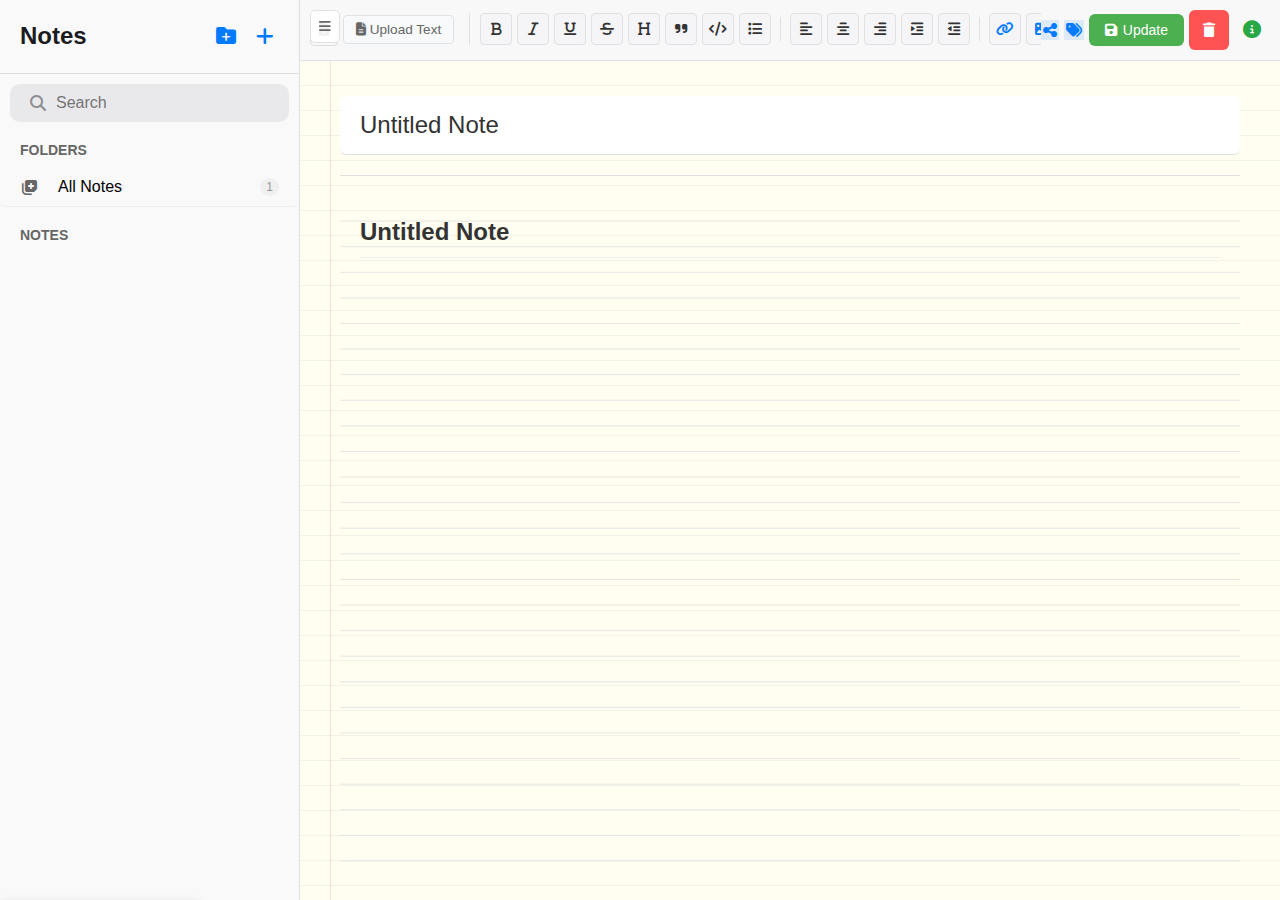
<file: index.html>
<!DOCTYPE html>
<html lang="en">
<head>
    <meta charset="UTF-8">
    <meta name="viewport" content="width=device-width, initial-scale=1.0, maximum-scale=1.0, user-scalable=no">
    <meta name="apple-mobile-web-app-capable" content="yes">
    <meta name="apple-mobile-web-app-status-bar-style" content="default">
    <meta name="theme-color" content="#f9f9f9">
    <meta name="mobile-web-app-capable" content="yes">
    <meta name="format-detection" content="telephone=no">
    
    <!-- Favicon and App Icons -->
    <link rel="icon" type="image/png" sizes="32x32" href="images/icon-192x192.png">
    <link rel="icon" type="image/png" sizes="16x16" href="images/icon-192x192.png">
    <link rel="apple-touch-icon" href="images/icon-192x192.png">
    <link rel="mask-icon" href="images/icon-192x192.png" color="#007AFF">
    <meta name="msapplication-TileImage" content="images/icon-192x192.png">
    <meta name="msapplication-TileColor" content="#007AFF">
    
    <!-- PWA Manifest -->
    <link rel="manifest" href="manifest.json">
    
    <!-- Stylesheets -->
    <link rel="stylesheet" href="css/style.css">
    <link rel="stylesheet" href="css/fileOperations.css">
    <link rel="stylesheet" href="css/mobile.css">
    <link rel="stylesheet" href="styles.css?v=1.1" id="main-stylesheet">
    <link rel="stylesheet" href="https://cdnjs.cloudflare.com/ajax/libs/font-awesome/6.5.2/css/all.min.css">
    <title>NotePad - Modern Note Taking App</title>
    <style>
        /* Critical mobile fixes that need to be inline to take precedence */
        @media (max-width: 768px) {
            .sidebar-header {
                display: flex !important;
                visibility: visible !important;
                position: sticky !important;
                top: 0 !important;
                z-index: 11 !important;
                background-color: #f9f9f9 !important;
                box-shadow: 0 2px 5px rgba(0, 0, 0, 0.05) !important;
            }
            
            .sidebar:not(.collapsed) {
                transform: translateX(0) !important;
                z-index: 10 !important;
            }
            
            .sidebar.collapsed {
                transform: translateX(-100%) !important;
            }
            
            /* Explicitly hide PC formatting toolbar on mobile */
            .format-toolbar.pc-only {
                display: none !important;
            }
            
            /* Explicitly show mobile formatting options on mobile */
            .mobile-only {
                display: block !important;
            }
        }
        
        /* Explicitly hide mobile-only elements on desktop */
        @media (min-width: 769px) {
            .mobile-only {
                display: none !important;
            }
            
            /* Explicitly show PC formatting toolbar on desktop */
            .format-toolbar.pc-only {
                display: flex !important;
            }
        }
    </style>
</head>
<body>
    <div class="container">
        <div class="sidebar" id="sidebar">
            <div class="sidebar-header">
                <h2 id="sidebarTitle">Notes</h2>
                <div class="header-buttons">
                    <button id="newFolderBtn" class="icon-btn" title="New Folder">
                        <i class="fas fa-folder-plus"></i>
                    </button>
                    <button id="newNoteBtn" class="icon-btn hide-on-mobile" title="New Note">
                        <i class="fas fa-plus"></i>
                    </button>
                    <button id="aboutBtnMobile" class="icon-btn mobile-only-flex" title="About Notepadsly">
                        <i class="fas fa-info-circle"></i>
                    </button>
                </div>
            </div>
            <div class="search-bar">
                <i class="fas fa-search"></i>
                <input type="text" id="searchInput" placeholder="Search">
            </div>
            <div class="folders-section">
                <div class="section-header">
                    <h3>Folders</h3>
                </div>
                <div id="foldersList" class="folders-list">
                    <!-- Folders will be dynamically added here -->
                </div>
            </div>
            <div class="notes-section">
                <div class="section-header">
                    <h3>Notes</h3>
                </div>
                <div id="notesList" class="notes-list" onclick="if (window.noteOperations && event.target.classList.contains('delete-note')) { window.noteOperations.deleteNote(event.target.dataset.noteId); }">
                    <!-- Notes will be dynamically added here -->
                </div>
            </div>
        </div>
        <div class="main-content">
            <div class="toolbar">
                <div class="toolbar-left">
                    <button id="sidebarToggle" class="toolbar-btn">
                        <i class="fas fa-bars"></i>
                    </button>
                    <button id="uploadBtn" class="toolbar-btn" title="Upload Text">
                        <i class="fas fa-file-upload"></i>
                    </button>
                    <button id="uploadTextBtn" class="toolbar-btn" title="Upload Text File">
                        <i class="fas fa-file-alt"></i>
                        <span class="btn-text">Upload Text</span>
                    </button>
                    <input type="file" id="uploadInput" accept=".txt,.md,.markdown,.doc,.docx" style="display: none">
                    
                    <!-- PC-only formatting toolbar -->
                    <div class="format-toolbar pc-only">
                        <button id="toolbar-boldBtn" title="Bold"><i class="fas fa-bold"></i></button>
                        <button id="toolbar-italicBtn" title="Italic"><i class="fas fa-italic"></i></button>
                        <button id="toolbar-underlineBtn" title="Underline"><i class="fas fa-underline"></i></button>
                        <button id="toolbar-strikeBtn" title="Strike"><i class="fas fa-strikethrough"></i></button>
                        <button id="toolbar-headingBtn" title="Heading"><i class="fas fa-heading"></i></button>
                        <button id="toolbar-quoteBtn" title="Quote"><i class="fas fa-quote-right"></i></button>
                        <button id="toolbar-codeBtn" title="Code"><i class="fas fa-code"></i></button>
                        <button id="toolbar-listBtn" title="List"><i class="fas fa-list"></i></button>
                        <span class="format-divider"></span>
                        <button id="toolbar-alignLeftBtn" title="Align Left"><i class="fas fa-align-left"></i></button>
                        <button id="toolbar-alignCenterBtn" title="Align Center"><i class="fas fa-align-center"></i></button>
                        <button id="toolbar-alignRightBtn" title="Align Right"><i class="fas fa-align-right"></i></button>
                        <button id="toolbar-indentBtn" title="Indent"><i class="fas fa-indent"></i></button>
                        <button id="toolbar-outdentBtn" title="Outdent"><i class="fas fa-outdent"></i></button>
                        <span class="format-divider"></span>
                        <button id="toolbar-linkBtn" title="Insert Link"><i class="fas fa-link"></i></button>
                        <button id="toolbar-imageBtn" title="Insert Image"><i class="fas fa-image"></i></button>
                        <button id="toolbar-hrBtn" title="Horizontal Rule"><i class="fas fa-minus"></i></button>
                    </div>
                </div>
                <div class="toolbar-right">
                    <button id="shareNoteBtn" title="Share Note">
                        <i class="fas fa-share-alt"></i>
                    </button>
                    <button id="tagNoteBtn" title="Add Tags">
                        <i class="fas fa-tags"></i>
                    </button>
                    <button id="saveNoteBtn" title="Save Note">
                        <i class="fas fa-save"></i>
                        <span class="btn-text">Save</span>
                    </button>
                    <button id="deleteNoteBtn" title="Delete Note">
                        <i class="fas fa-trash"></i>
                    </button>
                    <button id="aboutBtn" class="desktop-only" title="About Notepadsly">
                        <i class="fas fa-info-circle"></i>
                    </button>
                </div>
            </div>
            <div class="note-editor">
                <div class="editor-toolbar">
                    <input type="text" id="noteTitleInput" placeholder="Note Title">
                    <details class="mobile-only">
                        <summary>Formatting Options</summary>
                        <div class="format-buttons">
                            <button id="boldBtn" title="Bold"><i class="fas fa-bold"></i></button>
                            <button id="italicBtn" title="Italic"><i class="fas fa-italic"></i></button>
                            <button id="underlineBtn" title="Underline"><i class="fas fa-underline"></i></button>
                            <button id="strikeBtn" title="Strike"><i class="fas fa-strikethrough"></i></button>
                            <button id="headingBtn" title="Heading"><i class="fas fa-heading"></i></button>
                            <button id="quoteBtn" title="Quote"><i class="fas fa-quote-right"></i></button>
                            <button id="codeBtn" title="Code"><i class="fas fa-code"></i></button>
                            <button id="listBtn" title="List"><i class="fas fa-list"></i></button>
                        </div>
                    </details>
                </div>
                <div class="note-content" contenteditable="true"></div>
            </div>
        </div>
    </div>
    <div id="folderContextMenu" class="context-menu"></div>
    
    <!-- Delete Confirmation Modal -->
    <div id="deleteConfirmModal" class="modal">
        <div class="modal-content">
            <div class="modal-header">
                <i class="fas fa-exclamation-triangle warning-icon"></i>
                <h2>Delete Note</h2>
            </div>
            <div class="modal-body">
                <p>Are you sure you want to delete this note?</p>
                <p class="note-title"></p>
            </div>
            <div class="modal-footer">
                <button id="cancelDelete" class="btn btn-secondary">Cancel</button>
                <button id="confirmDelete" class="btn btn-danger">Delete</button>
            </div>
        </div>
    </div>
    
    <!-- Folder Creation Modal -->
    <div id="folderModal" class="modal">
        <div class="modal-content">
            <div class="modal-header">
                <h3>Create New Folder</h3>
                <button class="close-btn">&times;</button>
            </div>
            <div class="modal-body">
                <div class="input-group">
                    <label for="folderName">Folder Name</label>
                    <input type="text" id="folderName" placeholder="Enter folder name">
                </div>
                <div class="modal-footer">
                    <button id="createFolderBtn" class="primary-btn">Create</button>
                    <button id="cancelFolderBtn" class="secondary-btn">Cancel</button>
                </div>
            </div>
        </div>
    </div>

    <!-- Share Note Modal -->
    <div id="shareModal" class="modal">
        <div class="modal-content">
            <div class="modal-header">
                <h3>Share Note</h3>
                <button class="close-btn">&times;</button>
            </div>
            <div class="modal-body">
                <div class="share-modal-preview">
                    <div class="preview-title" id="sharePreviewTitle">Note Title</div>
                    <div class="preview-content" id="sharePreviewContent">Note content will appear here...</div>
                </div>
                
                <div class="share-link-container">
                    <div class="share-link-header">
                        <i class="fas fa-link"></i>
                        <span>Share this note with others</span>
                    </div>
                    <div class="share-link-content">
                        <div class="share-link-url">
                            <input type="text" id="shareLink" readonly>
                            <button id="copyShareLinkBtn" class="copy-btn">
                                <i class="fas fa-copy"></i> Copy
                            </button>
                            <div class="copy-status" id="copyStatus">Copied!</div>
                        </div>
                        
                        <div class="share-options-grid">
                            <div id="emailShareBtn" class="share-option-btn email">
                                <i class="fas fa-envelope"></i>
                                <span>Email</span>
                            </div>
                            <div id="whatsappShareBtn" class="share-option-btn whatsapp">
                                <i class="fab fa-whatsapp"></i>
                                <span>WhatsApp</span>
                            </div>
                            <div id="twitterShareBtn" class="share-option-btn twitter">
                                <i class="fab fa-twitter"></i>
                                <span>Twitter</span>
                            </div>
                        </div>
                    </div>
                </div>
            </div>
            <div class="modal-footer">
                <button id="closeShareBtn" class="secondary-btn">Close</button>
            </div>
        </div>
    </div>
    
    <!-- Tag Note Modal -->
    <div id="tagModal" class="modal">
        <div class="modal-content">
            <div class="modal-header">
                <h3>Manage Tags</h3>
                <button class="close-btn">&times;</button>
            </div>
            <div class="modal-body">
                <div class="input-group">
                    <label for="newTag">Add Tag</label>
                    <div class="tag-input-container">
                        <input type="text" id="newTag" placeholder="Enter tag name">
                        <button id="addTagBtn" class="primary-btn">Add</button>
                    </div>
                </div>
                <div class="current-tags">
                    <h4>Current Tags</h4>
                    <div id="tagsContainer" class="tags-container">
                        <!-- Tags will be added here dynamically -->
                    </div>
                </div>
                <div class="popular-tags">
                    <h4>Popular Tags</h4>
                    <div id="popularTagsContainer" class="tags-container">
                        <!-- Popular tags will be added here dynamically -->
                    </div>
                </div>
            </div>
            <div class="modal-footer">
                <button id="saveTagsBtn" class="primary-btn">Save</button>
                <button id="cancelTagsBtn" class="secondary-btn">Cancel</button>
            </div>
        </div>
    </div>

    <!-- Mobile Tab Bar -->
    <div class="mobile-tab-bar">
        <button class="tab-btn" id="allNotesTab">
            <i class="fas fa-sticky-note"></i>
            <span>All Notes</span>
        </button>
        <button class="tab-btn" id="foldersTab">
            <i class="fas fa-folder"></i>
            <span>Folders</span>
        </button>
        <button class="tab-btn" id="newNoteTab">
            <i class="fas fa-plus-circle"></i>
            <span>New</span>
        </button>
        <button class="tab-btn" id="searchTab">
            <i class="fas fa-search"></i>
            <span>Search</span>
        </button>
    </div>

    <!-- About Modal -->
    <div id="aboutModal" class="modal about-modal">
        <div class="about-modal-content">
            <button id="closeAboutBtn" class="close-btn">&times;</button>
            <div class="logo">
                <img src="images/icon-192x192.png" alt="Notepadsly Logo">
            </div>
            <h1>Notepadsly</h1>
            <span class="version">v1.0</span>
            <h2>Your idea, Anywhere.</h2>
            <div class="social-links">
                <a href="https://github.com/naijagamerx/notepad-app" target="_blank" title="GitHub">
                    <i class="fab fa-github"></i>
                </a>
                <a href="https://instagram.com/genuishimself" target="_blank" title="Instagram">
                    <i class="fab fa-instagram"></i>
                </a>
                <a href="https://www.threads.net/@thegeniushimself" target="_blank" title="Threads">
                    <i class="fab fa-threads"></i> <!-- Use the correct Threads icon -->
                </a>
            </div>
        </div>
    </div>

    <script src="js/noteOperations.js"></script>
    <script src="js/fileOperations.js"></script>
    <script src="js/mobileApp.js"></script>
    <script src="script.js"></script>
    <script src="folders.js"></script>
    <script>
        // Register service worker for PWA functionality
        if ('serviceWorker' in navigator) {
            window.addEventListener('load', () => {
                navigator.serviceWorker.register('./service-worker.js')
                    .then(registration => {
                        console.log('Service Worker registered with scope:', registration.scope);
                    })
                    .catch(error => {
                        console.error('Service Worker registration failed:', error);
                    });
            });
        }
        
        // Fix for title header on mobile
        document.addEventListener('DOMContentLoaded', function() {
            const sidebarTitle = document.getElementById('sidebarTitle');
            if (sidebarTitle) {
                // Ensure title fits and is not cut off
                sidebarTitle.style.whiteSpace = 'nowrap';
                sidebarTitle.style.overflow = 'hidden';
                sidebarTitle.style.textOverflow = 'ellipsis';
                sidebarTitle.style.maxWidth = '70%';
            }
        });

        // About Modal Logic
        const aboutBtn = document.getElementById('aboutBtn');
        const aboutBtnMobile = document.getElementById('aboutBtnMobile'); // Get the mobile button
        const aboutModal = document.getElementById('aboutModal');
        const closeAboutBtn = document.getElementById('closeAboutBtn');

        // Function to open the modal
        const openAboutModal = () => {
            // Ensure modal exists before adding class
            if (aboutModal) {
                aboutModal.classList.add('show');
            }
        };

        // Function to close the modal
        const closeAboutModal = () => {
            // Ensure modal exists before removing class
            if (aboutModal) {
                aboutModal.classList.remove('show');
            }
        };

        // Add listeners if elements exist
        if (aboutBtn) {
            aboutBtn.addEventListener('click', openAboutModal);
        }
        if (aboutBtnMobile) {
            aboutBtnMobile.addEventListener('click', openAboutModal);
        }
        if (closeAboutBtn) {
            closeAboutBtn.addEventListener('click', closeAboutModal);
        }

        // Close when clicking the background overlay
        if (aboutModal) {
            aboutModal.addEventListener('click', (event) => {
                if (event.target === aboutModal) {
                    closeAboutModal();
                }
            });
        }
    </script>
    
    <!-- Script Initialization Guard to Prevent Duplicate Handlers -->
    <script>
        // Global namespace to track initialization status
        window.notepadsly = window.notepadsly || {};
        
        // Check if formatting handlers are already initialized
        window.notepadsly.isFormatHandlersInitialized = false;
        
        // Prevent duplicate event listeners for formatting buttons
        function initFormatHandlers() {
            if (window.notepadsly.isFormatHandlersInitialized) {
                console.log('Format handlers already initialized. Skipping...');
                return;
            }
            
            console.log('Initializing format handlers...');
            window.notepadsly.isFormatHandlersInitialized = true;
        }
        
        // Call this function before attaching event listeners in any JS file
        document.addEventListener('DOMContentLoaded', initFormatHandlers);
    </script>
    
    <script>
        // Code for mobile tab bar
        // ... existing code ...
    </script>
</body>
</html>
</file>
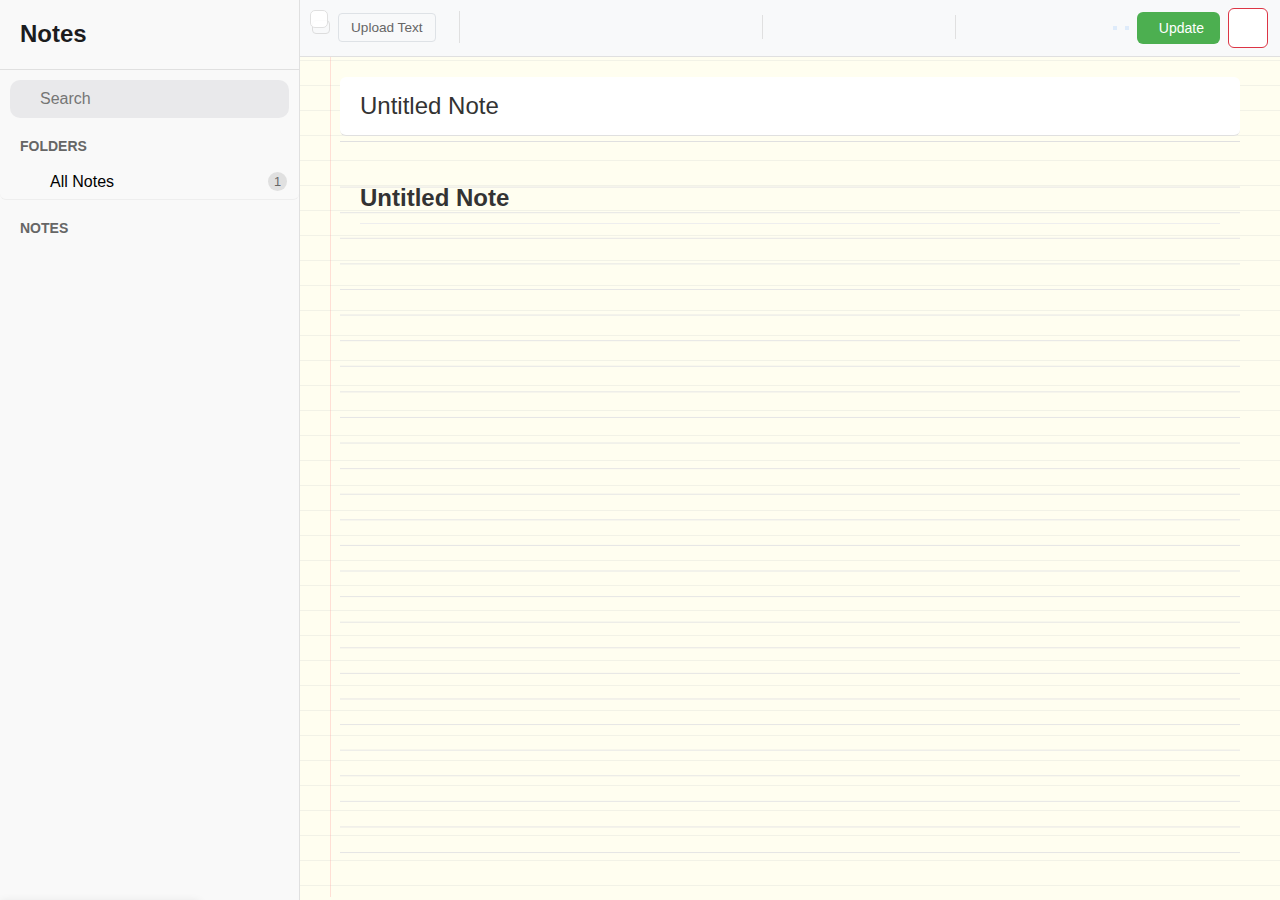
<file: NotePad_backup/index.html>
<!DOCTYPE html>
<html lang="en">
<head>
    <meta charset="UTF-8">
    <meta name="viewport" content="width=device-width, initial-scale=1.0, maximum-scale=1.0, user-scalable=no">
    <meta name="apple-mobile-web-app-capable" content="yes">
    <meta name="apple-mobile-web-app-status-bar-style" content="default">
    <meta name="theme-color" content="#f9f9f9">
    <meta name="mobile-web-app-capable" content="yes">
    <meta name="format-detection" content="telephone=no">
    
    <!-- Favicon and App Icons -->
    <link rel="icon" type="image/png" sizes="32x32" href="images/icon-192x192.png">
    <link rel="icon" type="image/png" sizes="16x16" href="images/icon-192x192.png">
    <link rel="apple-touch-icon" href="images/icon-192x192.png">
    <link rel="mask-icon" href="images/icon-192x192.png" color="#007AFF">
    <meta name="msapplication-TileImage" content="images/icon-192x192.png">
    <meta name="msapplication-TileColor" content="#007AFF">
    
    <!-- PWA Manifest -->
    <link rel="manifest" href="manifest.json">
    
    <!-- Stylesheets -->
    <link rel="stylesheet" href="styles.css">
    <link rel="stylesheet" href="css/style.css">
    <link rel="stylesheet" href="css/fileOperations.css">
    <link rel="stylesheet" href="css/mobile.css">
    <link rel="stylesheet" href="https://cdnjs.cloudflare.com/ajax/libs/font-awesome/6.4.0/css/all.min.css">
    <title>NotePad - Modern Note Taking App</title>
    <style>
        /* Critical mobile fixes that need to be inline to take precedence */
        @media (max-width: 768px) {
            .sidebar-header {
                display: flex !important;
                visibility: visible !important;
                position: sticky !important;
                top: 0 !important;
                z-index: 11 !important;
                background-color: #f9f9f9 !important;
                box-shadow: 0 2px 5px rgba(0, 0, 0, 0.05) !important;
            }
            
            .sidebar:not(.collapsed) {
                transform: translateX(0) !important;
                z-index: 10 !important;
            }
            
            .sidebar.collapsed {
                transform: translateX(-100%) !important;
            }
        }
    </style>
</head>
<body>
    <div class="container">
        <div class="sidebar" id="sidebar">
            <div class="sidebar-header">
                <h2 id="sidebarTitle">Notes</h2>
                <div class="header-buttons">
                    <button id="newFolderBtn" class="icon-btn" title="New Folder">
                        <i class="fas fa-folder-plus"></i>
                    </button>
                    <button id="newNoteBtn" class="icon-btn" title="New Note">
                        <i class="fas fa-plus"></i>
                    </button>
                </div>
            </div>
            <div class="search-bar">
                <i class="fas fa-search"></i>
                <input type="text" id="searchInput" placeholder="Search">
            </div>
            <div class="folders-section">
                <div class="section-header">
                    <h3>Folders</h3>
                </div>
                <div id="foldersList" class="folders-list">
                    <!-- Folders will be dynamically added here -->
                </div>
            </div>
            <div class="notes-section">
                <div class="section-header">
                    <h3>Notes</h3>
                </div>
                <div id="notesList" class="notes-list" onclick="if (window.noteOperations && event.target.classList.contains('delete-note')) { window.noteOperations.deleteNote(event.target.dataset.noteId); }">
                    <!-- Notes will be dynamically added here -->
                </div>
            </div>
        </div>
        <div class="main-content">
            <div class="toolbar">
                <div class="toolbar-left">
                    <button id="sidebarToggle" class="toolbar-btn">
                        <i class="fas fa-bars"></i>
                    </button>
                    <button id="uploadBtn" class="toolbar-btn" title="Upload Text">
                        <i class="fas fa-file-upload"></i>
                    </button>
                    <button id="uploadTextBtn" class="toolbar-btn" title="Upload Text File">
                        <i class="fas fa-file-alt"></i>
                        <span class="btn-text">Upload Text</span>
                    </button>
                    <input type="file" id="uploadInput" accept=".txt,.md,.markdown,.doc,.docx" style="display: none">
                    
                    <!-- PC-only formatting toolbar -->
                    <div class="format-toolbar pc-only">
                        <button id="toolbar-boldBtn" title="Bold"><i class="fas fa-bold"></i></button>
                        <button id="toolbar-italicBtn" title="Italic"><i class="fas fa-italic"></i></button>
                        <button id="toolbar-underlineBtn" title="Underline"><i class="fas fa-underline"></i></button>
                        <button id="toolbar-strikeBtn" title="Strike"><i class="fas fa-strikethrough"></i></button>
                        <button id="toolbar-headingBtn" title="Heading"><i class="fas fa-heading"></i></button>
                        <button id="toolbar-quoteBtn" title="Quote"><i class="fas fa-quote-right"></i></button>
                        <button id="toolbar-codeBtn" title="Code"><i class="fas fa-code"></i></button>
                        <button id="toolbar-listBtn" title="List"><i class="fas fa-list"></i></button>
                        <span class="format-divider"></span>
                        <button id="toolbar-alignLeftBtn" title="Align Left"><i class="fas fa-align-left"></i></button>
                        <button id="toolbar-alignCenterBtn" title="Align Center"><i class="fas fa-align-center"></i></button>
                        <button id="toolbar-alignRightBtn" title="Align Right"><i class="fas fa-align-right"></i></button>
                        <button id="toolbar-indentBtn" title="Indent"><i class="fas fa-indent"></i></button>
                        <button id="toolbar-outdentBtn" title="Outdent"><i class="fas fa-outdent"></i></button>
                        <span class="format-divider"></span>
                        <button id="toolbar-linkBtn" title="Insert Link"><i class="fas fa-link"></i></button>
                        <button id="toolbar-imageBtn" title="Insert Image"><i class="fas fa-image"></i></button>
                        <button id="toolbar-hrBtn" title="Horizontal Rule"><i class="fas fa-minus"></i></button>
                    </div>
                </div>
                <div class="toolbar-right">
                    <button id="shareNoteBtn" title="Share Note">
                        <i class="fas fa-share-alt"></i>
                    </button>
                    <button id="tagNoteBtn" title="Add Tags">
                        <i class="fas fa-tags"></i>
                    </button>
                    <button id="saveNoteBtn" title="Save Note">
                        <i class="fas fa-save"></i>
                        <span class="btn-text">Save</span>
                    </button>
                    <button id="deleteNoteBtn" title="Delete Note">
                        <i class="fas fa-trash"></i>
                    </button>
                </div>
            </div>
            <div class="note-editor">
                <div class="editor-toolbar">
                    <input type="text" id="noteTitleInput" placeholder="Note Title">
                    <details class="mobile-only">
                        <summary>Formatting Options</summary>
                        <div class="format-buttons">
                            <button id="boldBtn" title="Bold"><i class="fas fa-bold"></i></button>
                            <button id="italicBtn" title="Italic"><i class="fas fa-italic"></i></button>
                            <button id="underlineBtn" title="Underline"><i class="fas fa-underline"></i></button>
                            <button id="strikeBtn" title="Strike"><i class="fas fa-strikethrough"></i></button>
                            <button id="headingBtn" title="Heading"><i class="fas fa-heading"></i></button>
                            <button id="quoteBtn" title="Quote"><i class="fas fa-quote-right"></i></button>
                            <button id="codeBtn" title="Code"><i class="fas fa-code"></i></button>
                            <button id="listBtn" title="List"><i class="fas fa-list"></i></button>
                        </div>
                    </details>
                </div>
                <div class="note-content" contenteditable="true"></div>
            </div>
        </div>
    </div>
    <div id="folderContextMenu" class="context-menu"></div>
    
    <!-- Delete Confirmation Modal -->
    <div id="deleteConfirmModal" class="modal">
        <div class="modal-content">
            <div class="modal-header">
                <i class="fas fa-exclamation-triangle warning-icon"></i>
                <h2>Delete Note</h2>
            </div>
            <div class="modal-body">
                <p>Are you sure you want to delete this note?</p>
                <p class="note-title"></p>
            </div>
            <div class="modal-footer">
                <button id="cancelDelete" class="btn btn-secondary">Cancel</button>
                <button id="confirmDelete" class="btn btn-danger">Delete</button>
            </div>
        </div>
    </div>
    
    <!-- Folder Creation Modal -->
    <div id="folderModal" class="modal">
        <div class="modal-content">
            <div class="modal-header">
                <h3>Create New Folder</h3>
                <button class="close-btn">&times;</button>
            </div>
            <div class="modal-body">
                <div class="input-group">
                    <label for="folderName">Folder Name</label>
                    <input type="text" id="folderName" placeholder="Enter folder name">
                </div>
                <div class="modal-footer">
                    <button id="createFolderBtn" class="primary-btn">Create</button>
                    <button id="cancelFolderBtn" class="secondary-btn">Cancel</button>
                </div>
            </div>
        </div>
    </div>

    <!-- Share Note Modal -->
    <div id="shareModal" class="modal">
        <div class="modal-content">
            <div class="modal-header">
                <h3>Share Note</h3>
                <button class="close-btn">&times;</button>
            </div>
            <div class="modal-body">
                <div class="share-modal-preview">
                    <div class="preview-title" id="sharePreviewTitle">Note Title</div>
                    <div class="preview-content" id="sharePreviewContent">Note content will appear here...</div>
                </div>
                
                <div class="share-link-container">
                    <div class="share-link-header">
                        <i class="fas fa-link"></i>
                        <span>Share this note with others</span>
                    </div>
                    <div class="share-link-content">
                        <div class="share-link-url">
                            <input type="text" id="shareLink" readonly>
                            <button id="copyShareLinkBtn" class="copy-btn">
                                <i class="fas fa-copy"></i> Copy
                            </button>
                            <div class="copy-status" id="copyStatus">Copied!</div>
                        </div>
                        
                        <div class="share-options-grid">
                            <div id="emailShareBtn" class="share-option-btn email">
                                <i class="fas fa-envelope"></i>
                                <span>Email</span>
                            </div>
                            <div id="whatsappShareBtn" class="share-option-btn whatsapp">
                                <i class="fab fa-whatsapp"></i>
                                <span>WhatsApp</span>
                            </div>
                            <div id="twitterShareBtn" class="share-option-btn twitter">
                                <i class="fab fa-twitter"></i>
                                <span>Twitter</span>
                            </div>
                        </div>
                    </div>
                </div>
            </div>
            <div class="modal-footer">
                <button id="closeShareBtn" class="secondary-btn">Close</button>
            </div>
        </div>
    </div>
    
    <!-- Tag Note Modal -->
    <div id="tagModal" class="modal">
        <div class="modal-content">
            <div class="modal-header">
                <h3>Manage Tags</h3>
                <button class="close-btn">&times;</button>
            </div>
            <div class="modal-body">
                <div class="input-group">
                    <label for="newTag">Add Tag</label>
                    <div class="tag-input-container">
                        <input type="text" id="newTag" placeholder="Enter tag name">
                        <button id="addTagBtn" class="primary-btn">Add</button>
                    </div>
                </div>
                <div class="current-tags">
                    <h4>Current Tags</h4>
                    <div id="tagsContainer" class="tags-container">
                        <!-- Tags will be added here dynamically -->
                    </div>
                </div>
                <div class="popular-tags">
                    <h4>Popular Tags</h4>
                    <div id="popularTagsContainer" class="tags-container">
                        <!-- Popular tags will be added here dynamically -->
                    </div>
                </div>
            </div>
            <div class="modal-footer">
                <button id="saveTagsBtn" class="primary-btn">Save</button>
                <button id="cancelTagsBtn" class="secondary-btn">Cancel</button>
            </div>
        </div>
    </div>

    <!-- Mobile Tab Bar -->
    <div class="mobile-tab-bar">
        <button class="tab-btn" id="allNotesTab">
            <i class="fas fa-sticky-note"></i>
            <span>All Notes</span>
        </button>
        <button class="tab-btn" id="foldersTab">
            <i class="fas fa-folder"></i>
            <span>Folders</span>
        </button>
        <button class="tab-btn" id="newNoteTab">
            <i class="fas fa-plus-circle"></i>
            <span>New</span>
        </button>
        <button class="tab-btn" id="searchTab">
            <i class="fas fa-search"></i>
            <span>Search</span>
        </button>
    </div>

    <script src="js/noteOperations.js"></script>
    <script src="js/fileOperations.js"></script>
    <script src="js/mobileApp.js"></script>
    <script src="script.js"></script>
    <script src="folders.js"></script>
    <script>
        // Register service worker for PWA functionality
        if ('serviceWorker' in navigator) {
            window.addEventListener('load', () => {
                navigator.serviceWorker.register('./service-worker.js')
                    .then(registration => {
                        console.log('Service Worker registered with scope:', registration.scope);
                    })
                    .catch(error => {
                        console.error('Service Worker registration failed:', error);
                    });
            });
        }
        
        // Fix for title header on mobile
        document.addEventListener('DOMContentLoaded', function() {
            const sidebarTitle = document.getElementById('sidebarTitle');
            if (sidebarTitle) {
                // Ensure title fits and is not cut off
                sidebarTitle.style.whiteSpace = 'nowrap';
                sidebarTitle.style.overflow = 'hidden';
                sidebarTitle.style.textOverflow = 'ellipsis';
                sidebarTitle.style.maxWidth = '70%';
            }
        });
    </script>
</body>
</html>
</file>
<file: css/style.css>
/* Modal Styles - Updated for better sizing and delete modal */
.modal {
    display: none;
    position: fixed;
    top: 0;
    left: 0;
    width: 100%;
    height: 100%;
    background-color: rgba(0, 0, 0, 0.5);
    z-index: 1000;
    backdrop-filter: blur(5px);
}

.modal-content {
    position: relative;
    background-color: #fff;
    margin: 10% auto;
    padding: 20px;
    border-radius: 12px;
    width: 90%;
    max-width: 400px;
    box-shadow: 0 4px 20px rgba(0, 0, 0, 0.15);
    animation: modalSlideIn 0.3s ease-out;
}

.modal-header {
    display: flex;
    justify-content: space-between;
    align-items: center;
    margin-bottom: 20px;
}

.modal-header h3 {
    margin: 0;
    color: #333;
}

.close-btn {
    background: none;
    border: none;
    font-size: 24px;
    cursor: pointer;
    color: #666;
    padding: 0;
    line-height: 1;
}

.input-group {
    margin-bottom: 20px;
}

.input-group label {
    display: block;
    margin-bottom: 8px;
    color: #555;
}

.input-group input {
    width: 100%;
    padding: 8px 12px;
    border: 1px solid #ddd;
    border-radius: 6px;
    font-size: 14px;
}

.modal-footer {
    display: flex;
    justify-content: flex-end;
    gap: 10px;
}

.primary-btn, .secondary-btn {
    padding: 8px 16px;
    border-radius: 6px;
    border: none;
    cursor: pointer;
    font-size: 14px;
    transition: all 0.2s ease;
}

.primary-btn {
    background-color: #007AFF;
    color: white;
}

.secondary-btn {
    background-color: #E4E4E4;
    color: #333;
}

.primary-btn:hover {
    background-color: #0056b3;
}

.secondary-btn:hover {
    background-color: #d4d4d4;
}

/* Modal animation */
@keyframes modalSlideIn {
    from {
        transform: translateY(-10px);
        opacity: 0;
    }
    to {
        transform: translateY(0);
        opacity: 1;
    }
}

/* Prevent body scroll when modal is open */
body.modal-open {
    overflow: hidden;
}

/* Toolbar Styles */
.toolbar {
    padding: 8px 12px;
    border-bottom: 1px solid #e0e0e0;
    display: flex;
    align-items: center;
    justify-content: space-between;
    background-color: #f8f9fa;
    position: sticky;
    top: 0;
    z-index: 100;
    flex-wrap: wrap;
}

.toolbar-left, .toolbar-right {
    display: flex;
    align-items: center;
    gap: 8px;
}

.toolbar-left {
    flex: 1;
    overflow-x: auto;
    white-space: nowrap;
    scrollbar-width: thin;
    padding-bottom: 2px;
}

.toolbar-left::-webkit-scrollbar {
    height: 4px;
}

.toolbar-left::-webkit-scrollbar-thumb {
    background-color: #ddd;
    border-radius: 2px;
}

.toolbar-left::-webkit-scrollbar-track {
    background-color: #f5f5f5;
}

#saveNoteBtn, #deleteNoteBtn {
    padding: 8px 16px;
    border-radius: 6px;
    font-size: 14px;
    display: flex;
    align-items: center;
    gap: 6px;
    transition: all 0.2s ease;
}

#saveNoteBtn {
    background-color: #4CAF50;
    color: white;
    border: none;
}

#saveNoteBtn:hover {
    background-color: #43a047;
}

#deleteNoteBtn {
    background-color: #fff;
    color: #dc3545;
    border: 1px solid #dc3545;
}

#deleteNoteBtn:hover {
    background-color: #dc3545;
    color: #fff;
}

#sidebarToggle {
    margin-right: 4px;
}

#uploadBtn {
    padding: 6px 8px;
}

#uploadTextBtn {
    background-color: #f8f9fa;
    border-color: #dee2e6;
    padding: 6px 12px;
}

#uploadTextBtn:hover {
    background-color: #e9ecef;
    border-color: #ced4da;
}

#uploadTextBtn span {
    font-weight: 500;
    font-size: 0.85rem;
}

/* Add these styles for the All Notes link */
.all-notes-link {
    border-bottom: 1px solid #eee;
    margin-bottom: 8px;
    padding: 8px 12px;
}

.all-notes-link i {
    color: #007AFF;
}

.all-notes-link:hover {
    background-color: #f5f5f5;
}

.all-notes-link.selected {
    background-color: #e3f2fd;
}

.folder-item {
    padding: 8px 12px;
    display: flex;
    align-items: center;
    gap: 8px;
    cursor: pointer;
    border-radius: 6px;
    transition: background-color 0.2s ease;
}

.folder-item i {
    width: 20px;
    text-align: center;
}

.folder-item .note-count {
    margin-left: auto;
    background-color: #e0e0e0;
    padding: 2px 6px;
    border-radius: 10px;
    font-size: 0.8em;
    color: #666;
}

/* Note List Styles - Updated with rounded borders and green active state */
.note-item {
    padding: 8px 12px;
    border-bottom: 1px solid #eee;
    cursor: pointer;
    transition: all 0.2s ease;
    max-height: 85px;
    overflow: hidden;
    margin: 2px 8px;
    border-radius: 8px;
}

.note-item:hover {
    background-color: #f5f5f5;
}

.note-item.selected {
    background-color: #f0f9f0;
    border: 1px solid #4CAF50;
    box-shadow: 0 2px 4px rgba(0, 0, 0, 0.05);
}

.note-item .note-title {
    font-weight: 500;
    font-size: 0.9em;
    color: #333;
    white-space: nowrap;
    overflow: hidden;
    text-overflow: ellipsis;
    margin-bottom: 2px;
    line-height: 1.2;
}

.note-item .note-folder {
    font-size: 0.75em;
    color: #666;
    margin: 2px 0;
    display: flex;
    align-items: center;
    gap: 4px;
}

.note-item .note-preview {
    font-size: 0.8em;
    color: #666;
    margin: 2px 0;
    overflow: hidden;
    text-overflow: ellipsis;
    display: -webkit-box;
    -webkit-line-clamp: 1;
    -webkit-box-orient: vertical;
    line-height: 1.3;
}

.note-item .note-date {
    font-size: 0.75em;
    color: #888;
    margin-top: 2px;
    font-style: italic;
}

/* Add these styles for the note content title */
.note-content h1 {
    font-size: 24px;
    color: #333;
    margin: 0 0 20px 0;
    padding: 0 0 10px 0;
    font-weight: 600;
    border-bottom: 1px solid #eee;
    line-height: 1.3;
}

.note-content h1:focus {
    outline: none;
    border-bottom-color: #4CAF50;
}

/* Style for the title input in toolbar */
#noteTitleInput {
    width: 100%;
    padding: 15px 20px;
    font-size: 24px;
    border: none;
    border-bottom: 1px solid #e0e0e0;
    background: #fff;
    margin-bottom: 5px;
    font-weight: 500;
    color: #333;
    transition: all 0.2s ease;
    box-sizing: border-box;
}

#noteTitleInput:focus {
    outline: none;
    border-bottom-color: #007AFF;
    background: #f8f9fa;
}

.note-content {
    padding: 20px;
    line-height: 1.6;
}

/* Delete Modal Specific Styles */
#deleteConfirmModal .modal-content {
    max-width: 350px;
}

#deleteConfirmModal .modal-header {
    color: #dc3545;
    padding-bottom: 15px;
    border-bottom: 1px solid #ffebee;
}

#deleteConfirmModal .warning-icon {
    color: #dc3545;
    font-size: 24px;
    margin-right: 10px;
}

#deleteConfirmModal .modal-body {
    padding: 20px 0;
}

#deleteConfirmModal .note-title {
    color: #dc3545;
    font-weight: 500;
    margin-top: 8px;
    font-size: 0.95em;
}

#deleteConfirmModal .btn-danger {
    background-color: #dc3545;
    color: white;
    border: none;
    padding: 8px 16px;
    border-radius: 6px;
    cursor: pointer;
    transition: background-color 0.2s;
}

#deleteConfirmModal .btn-danger:hover {
    background-color: #c82333;
}

#deleteConfirmModal .btn-secondary {
    background-color: #e9ecef;
    color: #495057;
    border: none;
    padding: 8px 16px;
    border-radius: 6px;
    cursor: pointer;
    transition: background-color 0.2s;
}

#deleteConfirmModal .btn-secondary:hover {
    background-color: #dde2e6;
}

/* Folder Modal Specific Styles */
#folderModal .modal-content {
    max-width: 350px;
}

#folderModal .modal-header {
    padding-bottom: 15px;
    border-bottom: 1px solid #e9ecef;
}

#folderModal .input-group {
    margin: 15px 0;
}

#folderModal .input-group input {
    width: 100%;
    padding: 8px 12px;
    border: 1px solid #ced4da;
    border-radius: 6px;
    font-size: 14px;
}

#folderModal .input-group input:focus {
    border-color: #007AFF;
    outline: none;
    box-shadow: 0 0 0 2px rgba(0, 122, 255, 0.1);
}

#folderModal .modal-footer {
    padding-top: 15px;
    border-top: 1px solid #e9ecef;
}

/* Modal Buttons */
.modal .btn {
    padding: 8px 16px;
    border-radius: 6px;
    font-size: 14px;
    font-weight: 500;
    transition: all 0.2s ease;
}

.editor-toolbar {
    padding: 0;
    background: transparent;
    position: sticky;
    top: 0;
    z-index: 100;
    display: flex;
    flex-direction: column;
    width: 100%;
}

.editor-toolbar details {
    width: 100%;
    margin: 8px 0 15px 0;
    border-radius: 10px;
    background: #f5f5f7;
    box-shadow: 0 1px 3px rgba(0, 0, 0, 0.08);
    overflow: hidden;
}

.editor-toolbar summary {
    padding: 12px 16px;
    font-weight: 500;
    font-size: 15px;
    color: #333;
    display: flex;
    align-items: center;
    justify-content: space-between;
    transition: all 0.2s ease;
    user-select: none;
    cursor: pointer;
    outline: none;
}

.editor-toolbar summary::-webkit-details-marker {
    display: none;
}

.editor-toolbar summary::after {
    content: '\f107';
    font-family: 'Font Awesome 6 Free';
    font-weight: 900;
    font-size: 14px;
    color: #8e8e93;
    transition: transform 0.2s ease;
}

.editor-toolbar details[open] summary::after {
    transform: rotate(180deg);
}

.format-buttons {
    padding: 16px;
    background: #f5f5f7;
    display: flex;
    flex-wrap: wrap;
    gap: 10px;
    justify-content: flex-start;
}

.format-buttons button {
    width: 40px;
    height: 40px;
    border-radius: 8px;
    background-color: #fff;
    border: 1px solid #e0e0e5;
    display: flex;
    align-items: center;
    justify-content: center;
    color: #333;
    font-size: 16px;
    transition: all 0.2s ease;
    cursor: pointer;
}

.format-buttons button:hover {
    background-color: #f1f1f3;
}

.format-buttons button:active {
    transform: scale(0.95);
    background-color: #e9e9eb;
}

/* PC-only formatting buttons */
.format-buttons button.pc-only {
    display: flex;
}

/* Highlight active formatting */
.format-buttons button.active {
    background-color: #e6f7ff;
    border-color: #1a73e8;
    color: #1a73e8;
}

/* Add separator between basic and advanced formatting options */
.format-buttons button:nth-child(8) {
    margin-right: 20px;
    position: relative;
}

.format-buttons button:nth-child(8)::after {
    content: '';
    position: absolute;
    right: -15px;
    top: 5px;
    bottom: 5px;
    width: 1px;
    background-color: #e0e0e5;
}

/* Custom styling for specific buttons */
#linkBtn, #imageBtn {
    color: #007AFF;
}

#hrBtn {
    color: #666;
}

/* PC-only formatting toolbar */
.format-toolbar {
    display: flex;
    align-items: center;
    gap: 4px;
    margin-left: 15px;
    padding: 0 10px;
    border-left: 1px solid #e0e0e0;
    overflow-x: visible;
}

.format-toolbar button {
    width: 32px;
    height: 32px;
    border-radius: 4px;
    background-color: transparent;
    border: 1px solid transparent;
    display: flex;
    align-items: center;
    justify-content: center;
    color: #555;
    font-size: 14px;
    transition: all 0.2s ease;
    cursor: pointer;
    flex-shrink: 0;
}

.format-toolbar button:hover {
    background-color: #f1f1f3;
    border-color: #e0e0e5;
}

.format-toolbar button.active {
    background-color: #e6f7ff;
    border-color: #1a73e8;
    color: #1a73e8;
}

.format-divider {
    width: 1px;
    height: 24px;
    background-color: #e0e0e0;
    margin: 0 4px;
}

#toolbar-linkBtn, #toolbar-imageBtn {
    color: #007AFF;
}

#toolbar-hrBtn {
    color: #666;
}

/* Mobile-only formatting buttons */
.mobile-only {
    display: none;
}

@media (max-width: 768px) {
    .format-buttons button.pc-only {
        display: none;
    }
    
    .format-buttons button:nth-child(8)::after {
        display: none;
    }
}
</file>
<file: css/fileOperations.css>
/* File Operations Styles */
.file-upload-container {
    position: relative;
    display: inline-block;
    margin-right: 10px;
}

.file-upload-button {
    display: flex;
    align-items: center;
    gap: 8px;
    background-color: #f8f9fa;
    border: 1px solid #dee2e6;
    color: #333;
    cursor: pointer;
    padding: 6px 12px;
    transition: all 0.2s ease;
    border-radius: 6px;
    font-size: 0.9rem;
}

.file-upload-button:hover {
    background-color: #e9ecef;
    transform: translateY(-1px);
    box-shadow: 0 2px 4px rgba(0, 0, 0, 0.05);
}

.file-upload-button i {
    font-size: 1rem;
}

.file-upload-button span {
    font-weight: 500;
}

/* File Upload Notifications */
.file-notification {
    position: fixed;
    bottom: 20px;
    right: 20px;
    padding: 12px 20px;
    border-radius: 8px;
    background: #fff;
    box-shadow: 0 4px 12px rgba(0, 0, 0, 0.15);
    display: flex;
    align-items: center;
    gap: 10px;
    font-size: 0.9rem;
    transform: translateY(100px);
    opacity: 0;
    transition: all 0.3s cubic-bezier(0.68, -0.55, 0.265, 1.55);
    z-index: 1000;
}

.file-notification.show {
    transform: translateY(0);
    opacity: 1;
}

.file-notification i {
    font-size: 1.2rem;
}

.file-notification.success {
    border-left: 4px solid #2ecc71;
}

.file-notification.success i {
    color: #2ecc71;
}

.file-notification.error {
    border-left: 4px solid #ff4757;
}

.file-notification.error i {
    color: #ff4757;
}

/* File Type Indicator */
.file-type-badge {
    display: inline-block;
    padding: 2px 6px;
    border-radius: 4px;
    font-size: 0.75rem;
    font-weight: 500;
    margin-left: 6px;
    text-transform: uppercase;
}

.file-type-txt {
    background-color: #e1f5fe;
    color: #0288d1;
}

.file-type-md {
    background-color: #f3e5f5;
    color: #7b1fa2;
}

.file-type-doc, .file-type-docx {
    background-color: #e3f2fd;
    color: #1976d2;
}

/* Progress Indicator */
.upload-progress {
    position: absolute;
    bottom: 0;
    left: 0;
    width: 100%;
    height: 2px;
    background-color: #f1f2f6;
    border-radius: 2px;
    overflow: hidden;
    opacity: 0;
    transition: opacity 0.3s;
}

.upload-progress.show {
    opacity: 1;
}

.upload-progress-bar {
    height: 100%;
    background-color: #2ecc71;
    width: 0;
    transition: width 0.3s ease-in-out;
}

/* Drag and Drop Zone */
.file-drop-zone {
    display: none;
    position: fixed;
    top: 0;
    left: 0;
    width: 100%;
    height: 100%;
    background-color: rgba(255, 255, 255, 0.9);
    backdrop-filter: blur(5px);
    z-index: 999;
    justify-content: center;
    align-items: center;
}

.file-drop-zone.show {
    display: flex;
}

.drop-zone-content {
    text-align: center;
    padding: 40px;
    border: 3px dashed #dfe4ea;
    border-radius: 12px;
    background-color: white;
    box-shadow: 0 8px 24px rgba(0, 0, 0, 0.1);
}

.drop-zone-content i {
    font-size: 3rem;
    color: #2ecc71;
    margin-bottom: 15px;
}

.drop-zone-content h3 {
    margin: 0;
    color: #2d3436;
    font-size: 1.2rem;
}

.drop-zone-content p {
    margin: 8px 0 0;
    color: #636e72;
    font-size: 0.9rem;
}
</file>
<file: css/mobile.css>
/**
 * Mobile-specific styles for NotePad app
 */

/* Hide mobile tab bar by default for desktop */
.mobile-tab-bar {
    display: none;
}

@media (max-width: 768px) {
    /* Show mobile tab bar */
    .mobile-tab-bar {
        display: flex;
        position: fixed;
        bottom: 0;
        left: 0;
        right: 0;
        background: #f9f9f9;
        border-top: 1px solid #e0e0e0;
        z-index: 1000;
        height: 60px;
        padding: 5px 0;
        box-shadow: 0 -2px 10px rgba(0, 0, 0, 0.1);
    }
    
    /* Hide PC-only elements */
    .pc-only {
        display: none !important;
    }
    
    /* Show mobile-only elements */
    .mobile-only {
        display: block !important;
    }
    
    /* Format toolbar specific mobile adjustments */
    .format-toolbar {
        display: none !important;
    }
    
    /* Format buttons in mobile layout */
    .format-buttons {
        display: grid;
        grid-template-columns: repeat(4, 1fr);
        gap: 8px;
        padding: 12px;
    }
    
    /* Tab buttons */
    .tab-btn {
        flex: 1;
        display: flex;
        flex-direction: column;
        align-items: center;
        justify-content: center;
        padding: 5px;
        background: none;
        border: none;
        color: #666;
        font-size: 10px;
        transition: all 0.2s ease;
    }
    
    .tab-btn i {
        font-size: 22px;
        margin-bottom: 3px;
    }
    
    .tab-btn.active {
        color: #007AFF;
    }
    
    /* Adjust main content to make room for tab bar */
    .main-content {
        padding-bottom: 60px;
        z-index: 5;
    }
    
    /* Fix sidebar positioning and animation */
    .sidebar:not(.collapsed) {
        width: 100%;
        height: 100%;
        position: fixed;
        top: 0;
        left: 0;
        z-index: 10;
        transform: translateX(0);
        transition: transform 0.3s ease;
        overflow-y: auto;
    }
    
    .sidebar.collapsed {
        transform: translateX(-100%);
    }
    
    /* Fix header spacing issues */
    .sidebar-header {
        padding: 20px 15px 15px;
        height: 70px;
        display: flex;
        align-items: center;
        justify-content: space-between;
        background-color: #f9f9f9;
        position: sticky;
        top: 0;
        z-index: 11;
        box-shadow: 0 2px 5px rgba(0, 0, 0, 0.05);
    }
    
    .sidebar-header h2 {
        font-size: 22px;
        margin: 0;
        padding: 0;
        line-height: 1.2;
        max-width: 70%;
        display: block;
    }
    
    /* Ensure sections have proper spacing */
    .section-header {
        padding: 15px 15px 5px;
        margin-bottom: 0;
    }
    
    .section-header h3 {
        font-size: 16px;
        margin-top: 5px;
    }
    
    /* Hide the main toolbar on mobile */
    .toolbar {
        display: none;
    }
    
    /* Make the sidebar toggle a floating action button */
    #sidebarToggle {
        width: 56px;
        height: 56px;
        border-radius: 50%;
        position: fixed;
        right: 20px;
        bottom: 80px; /* Above the tab bar */
        z-index: 1001;
        box-shadow: 0 4px 8px rgba(0, 0, 0, 0.2);
        padding: 0;
        display: flex;
        align-items: center;
        justify-content: center;
        background: #007AFF;
        color: white;
        border: none;
    }
    
    /* Note title input styling for mobile */
    #noteTitleInput {
        width: 100%;
        padding: 15px;
        font-size: 18px;
        border: none;
        border-bottom: 1px solid #e0e0e0;
        background: #fff;
        margin-bottom: 10px;
        font-weight: 500;
        color: #333;
        transition: all 0.2s ease;
    }

    #noteTitleInput:focus {
        outline: none;
        border-bottom-color: #007AFF;
        background: #f8f9fa;
    }
    
    /* Collapsible editor toolbar for mobile */
    .editor-toolbar {
        padding: 0;
        margin-bottom: 10px;
    }
    
    .editor-toolbar details {
        margin: 12px 8px;
        border-radius: 12px;
        overflow: hidden;
        box-shadow: 0 1px 5px rgba(0, 0, 0, 0.1);
    }
    
    .editor-toolbar summary {
        padding: 14px 16px;
        font-size: 16px;
        font-weight: 500;
        display: flex;
        align-items: center;
        justify-content: space-between;
        background: #f5f5f7;
        color: #333;
    }
    
    .editor-toolbar details[open] summary {
        border-bottom: 1px solid #e0e0e5;
    }
    
    /* Format buttons */
    .format-buttons {
        display: grid;
        grid-template-columns: repeat(4, 1fr);
        gap: 12px;
        padding: 16px;
        background-color: #f5f5f7;
    }
    
    .format-buttons button {
        width: 100%;
        height: 44px;
        border-radius: 10px;
        background-color: white;
        border: 1px solid #e0e0e5;
        display: flex;
        align-items: center;
        justify-content: center;
        color: #333;
        font-size: 18px;
        transition: all 0.2s ease;
        box-shadow: 0 1px 2px rgba(0, 0, 0, 0.05);
    }
    
    .format-buttons button:active {
        transform: scale(0.95);
        background-color: #f0f0f0;
    }
    
    .format-buttons button i {
        font-size: 16px;
    }
    
    /* Action buttons */
    .action-buttons {
        display: flex;
        justify-content: space-between;
        padding: 10px 0;
    }
    
    #saveNoteBtn {
        background-color: #4CAF50;
        color: white;
        border: none;
        border-radius: 20px;
        padding: 10px 20px;
        font-weight: 500;
        box-shadow: 0 2px 4px rgba(76, 175, 80, 0.3);
        transition: all 0.2s ease;
    }
    
    #saveNoteBtn:active {
        transform: scale(0.95);
        box-shadow: 0 1px 2px rgba(76, 175, 80, 0.3);
    }
    
    #deleteNoteBtn {
        background-color: #ff5252;
        color: white;
        border: none;
        border-radius: 20px;
        width: 42px;
        height: 42px;
        display: flex;
        align-items: center;
        justify-content: center;
        box-shadow: 0 2px 4px rgba(255, 82, 82, 0.3);
        transition: all 0.2s ease;
    }
    
    #deleteNoteBtn:active {
        transform: scale(0.95);
        box-shadow: 0 1px 2px rgba(255, 82, 82, 0.3);
    }
    
    #deleteNoteBtn i {
        font-size: 18px;
    }
    
    /* Hide text in buttons for more compact UI */
    .btn-text {
        display: none;
    }
    
    /* Touch-friendly spacing */
    .note-editor {
        padding: 15px;
    }
    
    /* Improve list containers */
    .notes-list, 
    .folders-list {
        padding: 5px;
        margin-top: 5px;
    }
    
    /* Add momentum scrolling for iOS */
    .notes-list, 
    .folders-list, 
    .note-content {
        -webkit-overflow-scrolling: touch;
    }
    
    /* Better tap states for mobile */
    button:active,
    .note-item:active,
    .folder-item:active {
        opacity: 0.7;
    }
    
    /* Improve form usability on mobile */
    input[type="text"] {
        font-size: 16px; /* Prevents iOS zoom on focus */
    }
    
    /* Fix for iOS position fixed issues */
    .mobile-tab-bar {
        position: fixed;
        width: 100%;
        bottom: 0;
        left: 0;
    }
    
    /* When keyboard is open, we need to ensure the editor is still visible */
    .note-content:focus {
        position: relative;
        z-index: 2;
    }
    
    /* Adjust modal positioning */
    .modal-content {
        max-height: 80vh;
        overflow-y: auto;
    }
    
    /* Mobile-optimized note items */
    .note-item {
        position: relative;
        padding: 15px;
        margin: 0 5px 10px;
        background-color: white;
        border-radius: 10px;
        box-shadow: 0 1px 3px rgba(0, 0, 0, 0.1);
        transition: all 0.2s ease;
        overflow: hidden;
    }
    
    .note-item:after {
        content: '';
        position: absolute;
        right: 15px;
        top: 50%;
        width: 8px;
        height: 8px;
        border-top: 2px solid #999;
        border-right: 2px solid #999;
        transform: translateY(-50%) rotate(45deg);
    }
    
    .note-item:active {
        background-color: #f8f8f8;
        transform: scale(0.98);
        box-shadow: 0 1px 2px rgba(0, 0, 0, 0.2);
    }
    
    .note-item .note-title {
        font-weight: 600;
        font-size: 16px;
        color: #333;
        margin-bottom: 5px;
        padding-right: 20px;
    }
    
    .note-item .note-preview {
        font-size: 14px;
        color: #666;
        margin: 5px 0;
        overflow: hidden;
        text-overflow: ellipsis;
        display: -webkit-box;
        -webkit-line-clamp: 2;
        -webkit-box-orient: vertical;
        padding-right: 20px;
    }
    
    .note-item .note-date {
        font-size: 12px;
        color: #999;
        margin-top: 8px;
    }
    
    .note-item.selected {
        background-color: #f5f5f5;
        box-shadow: 0 1px 5px rgba(0, 0, 0, 0.15);
    }
}

/* iPhone X and newer with notches */
@supports (padding-bottom: env(safe-area-inset-bottom)) {
    .mobile-tab-bar {
        padding-bottom: env(safe-area-inset-bottom);
        height: calc(60px + env(safe-area-inset-bottom));
    }
    
    .main-content {
        padding-bottom: calc(60px + env(safe-area-inset-bottom));
    }
    
    /* Ensure content doesn't get hidden behind notches */
    .sidebar-header {
        padding-top: max(20px, env(safe-area-inset-top));
    }
}

/* Specific adjustments for very small screens */
@media (max-width: 320px) {
    .sidebar-header {
        padding: 15px 10px;
        height: 60px;
    }
    
    .sidebar-header h2 {
        font-size: 20px;
    }
    
    .note-item h3 {
        font-size: 14px;
    }
    
    .folder-item, .note-item {
        padding: 10px;
    }
    
    .format-buttons {
        grid-template-columns: repeat(4, 1fr);
    }
    
    .tab-btn i {
        font-size: 18px;
    }
    
    .tab-btn span {
        font-size: 9px;
    }
}
</file>
<file: styles.css>
/**
 * iOS Notes Web App Styles
 * Version: 1.0.0
 * 
 * This stylesheet implements an iOS-like design for the notes application
 * with a focus on clean typography and subtle animations.
 */

/* Reset and base styles */
* {
    margin: 0;
    padding: 0;
    box-sizing: border-box;
    font-family: -apple-system, BlinkMacSystemFont, "Segoe UI", Roboto, sans-serif;
}

body {
    background-color: #f2f2f7;
}

/* Layout containers */
.container {
    width: 100%;
    height: 100vh;
    display: flex;
    background-color: #f4f4f4;
    position: relative;
    overflow: hidden;
}

/* Sidebar styles */
.sidebar {
    width: 300px;
    height: 100%;
    background-color: #f9f9f9;
    border-right: 1px solid #e0e0e0;
    transition: all 0.3s ease;
    position: absolute;
    left: 0;
    z-index: 2;
}

.sidebar.collapsed {
    transform: translateX(-300px);
}

/* Sidebar header styles */
.sidebar-header {
    padding: 20px;
    display: flex;
    justify-content: space-between;
    align-items: center;
    border-bottom: 1px solid #e0e0e0;
    min-height: 70px;
    box-sizing: border-box;
}

.sidebar-header h2 {
    font-size: 24px;
    color: #1c1c1e;
    margin: 0;
    padding: 0;
    line-height: 1.2;
    white-space: nowrap;
    overflow: hidden;
    text-overflow: ellipsis;
    max-width: 70%;
}

/* Button styles */
.header-buttons {
    display: flex;
    gap: 10px;
    flex-shrink: 0;
}

.icon-btn {
    background: none;
    border: none;
    color: #007AFF;
    font-size: 20px;
    cursor: pointer;
    padding: 5px;
    border-radius: 5px;
}

.icon-btn:hover {
    background-color: rgba(0, 122, 255, 0.1);
}

/* Search bar styles */
.search-bar {
    padding: 10px 20px;
    display: flex;
    align-items: center;
    background-color: #e9e9eb;
    margin: 10px;
    border-radius: 10px;
}

.search-bar i {
    color: #8e8e93;
    margin-right: 10px;
}

.search-bar input {
    background: none;
    border: none;
    outline: none;
    font-size: 16px;
    width: 100%;
}

/* Search highlighting */
.highlight {
    background-color: #ffeb3b;
    padding: 0 2px;
    border-radius: 2px;
    font-weight: bold;
}

/* Notes list styles */
.notes-list {
    flex-grow: 1;
    overflow-y: auto;
    padding: 10px;
}

.note-item {
    padding: 15px 20px;
    border-bottom: 1px solid #e0e0e0;
    cursor: pointer;
    transition: background 0.2s;
}

.note-item:hover {
    background-color: #e9e9eb;
}

.note-item.active {
    background-color: #ffffff;
}

.note-item.dragging {
    opacity: 0.5;
    background: #e0e0e0;
    transform: scale(0.98);
    transition: all 0.2s;
}

.note-item.selected {
    background: #e3f2fd;
    border-left: 3px solid #2196F3;
}

/* Note item typography */
.note-item h3 {
    font-size: 16px;
    margin-bottom: 5px;
    color: #1c1c1e;
}

.note-item p {
    font-size: 14px;
    color: #8e8e93;
    white-space: nowrap;
    overflow: hidden;
    text-overflow: ellipsis;
}

/* Main content area */
.main-content {
    flex: 1;
    height: 100%;
    overflow-y: auto;
    background-color: #fffef0;
    position: relative;
    display: flex;
    flex-direction: column;
    margin-left: 300px;
    transition: margin-left 0.3s ease;
}

.sidebar.collapsed + .main-content {
    margin-left: 0;
}

/* Hide scrollbar for Chrome, Safari and Opera */
.main-content::-webkit-scrollbar,
.sidebar::-webkit-scrollbar,
.notes-list::-webkit-scrollbar,
.note-content::-webkit-scrollbar {
    display: none;
}

/* Hide scrollbar for IE, Edge and Firefox */
.main-content,
.sidebar,
.notes-list,
.note-content {
    -ms-overflow-style: none;  /* IE and Edge */
    scrollbar-width: none;  /* Firefox */
}

/* Toggle button styles */
#sidebarToggle {
    position: fixed;
    left: 10px;
    top: 10px;
    z-index: 1000;
    background: rgba(255, 255, 255, 0.9);
    border: 1px solid #e0e0e0;
    border-radius: 5px;
    padding: 8px;
    cursor: pointer;
    transition: left 0.3s ease;
}

.sidebar:not(.collapsed) + .main-content #sidebarToggle {
    left: 310px;
}

/* Notebook lines overlay */
.main-content::before {
    content: '';
    position: absolute;
    top: 0;
    left: 0;
    right: 0;
    bottom: 0;
    background-image: linear-gradient(#e5e5dd 1px, transparent 1px);
    background-size: 25px 25px;
    background-position: 0 10px;
    pointer-events: none;
    opacity: 0.5;
}

/* Toolbar styles */
.toolbar {
    padding: 10px;
    background-color: #f8f8f8;
    border-bottom: 1px solid #e0e0e0;
    display: flex;
    justify-content: space-between;
    align-items: center;
    flex-wrap: wrap;
}

.toolbar-left, .toolbar-right {
    display: flex;
    gap: 5px;
    align-items: center;
}

.toolbar-btn {
    padding: 8px;
    background: none;
    border: 1px solid #e0e0e0;
    border-radius: 4px;
    cursor: pointer;
    color: #666;
    transition: all 0.2s ease;
}

/* New buttons styling */
#shareNoteBtn, #tagNoteBtn {
    display: flex;
    align-items: center;
    justify-content: center;
    color: #007AFF;
    background-color: rgba(0, 122, 255, 0.1);
    border-color: transparent;
}

#shareNoteBtn:hover, #tagNoteBtn:hover {
    background-color: rgba(0, 122, 255, 0.2);
    color: #0056b3;
}

#shareNoteBtn:active, #tagNoteBtn:active {
    transform: scale(0.95);
}

#shareNoteBtn i, #tagNoteBtn i {
    font-size: 16px;
}

.toolbar-btn:hover {
    background-color: #f0f0f0;
    color: #333;
}

.toolbar-btn.active {
    background-color: #e0e0e0;
    color: #333;
}

.separator {
    width: 1px;
    height: 24px;
    background-color: #e0e0e0;
    margin: 0 8px;
}

/* Editor toolbar styling for PC */
.editor-toolbar {
    padding: 15px 0;
    display: flex;
    flex-wrap: wrap;
    align-items: center;
    gap: 15px;
    border-bottom: 1px solid #e0e0e0;
    margin-bottom: 20px;
}

.editor-toolbar input {
    min-width: 200px;
    padding: 8px 12px;
    border: 1px solid #e0e0e0;
    border-radius: 6px;
    font-size: 16px;
    transition: all 0.2s ease;
}

.editor-toolbar input:focus {
    border-color: #999;
    outline: none;
    box-shadow: 0 0 0 2px rgba(0, 122, 255, 0.1);
}

.editor-toolbar details {
    flex: 1;
    border-radius: 6px;
    overflow: hidden;
    box-shadow: 0 1px 3px rgba(0, 0, 0, 0.1);
    background-color: #fff;
}

.editor-toolbar summary {
    padding: 8px 15px;
    background: linear-gradient(to right, #f5f5f5, #ffffff);
    cursor: pointer;
    font-weight: 500;
    display: flex;
    align-items: center;
    justify-content: space-between;
    border-radius: 6px;
    transition: all 0.2s ease;
}

.editor-toolbar summary:hover {
    background: linear-gradient(to right, #efefef, #f9f9f9);
}

.editor-toolbar summary::after {
    content: '\25BC';
    font-size: 10px;
    color: #666;
    transition: transform 0.2s ease;
    margin-left: 10px;
}

.editor-toolbar details[open] summary {
    border-bottom: 1px solid #e0e0e0;
    border-radius: 6px 6px 0 0;
}

.editor-toolbar details[open] summary::after {
    transform: rotate(180deg);
}

.format-buttons {
    display: flex;
    flex-wrap: wrap;
    gap: 8px;
    padding: 12px;
    background-color: #fafafa;
}

.format-buttons button {
    width: 40px;
    height: 40px;
    border-radius: 6px;
    background-color: white;
    border: 1px solid #e0e0e0;
    display: flex;
    align-items: center;
    justify-content: center;
    color: #333;
    font-size: 14px;
    transition: all 0.2s ease;
    cursor: pointer;
}

.format-buttons button:hover {
    background-color: #f5f5f5;
    border-color: #ccc;
}

.format-buttons button:active {
    transform: scale(0.95);
    background-color: #eee;
}

.action-buttons {
    display: flex;
    gap: 10px;
    margin-left: auto;
}

#saveNoteBtn {
    background-color: #4CAF50;
    color: white;
    border: none;
    border-radius: 6px;
    padding: 8px 16px;
    font-weight: 500;
    cursor: pointer;
    transition: all 0.2s ease;
}

#saveNoteBtn:hover {
    background-color: #3d9140;
}

#saveNoteBtn:active {
    transform: scale(0.97);
}

#deleteNoteBtn {
    background-color: #ff5252;
    color: white;
    border: none;
    border-radius: 6px;
    width: 40px;
    height: 40px;
    display: flex;
    align-items: center;
    justify-content: center;
    cursor: pointer;
    transition: all 0.2s ease;
}

#deleteNoteBtn:hover {
    background-color: #e04848;
}

#deleteNoteBtn:active {
    transform: scale(0.97);
}

/* Update for <details> element in PC view */
@media (min-width: 769px) {
    .editor-toolbar details {
        width: auto;
        min-width: 180px;
    }
    
    .format-buttons {
        position: absolute;
        background-color: white;
        border-radius: 6px;
        box-shadow: 0 2px 8px rgba(0, 0, 0, 0.15);
        z-index: 100;
        display: grid;
        grid-template-columns: repeat(4, 1fr);
    }
}

/* Note editor styles */
.note-editor {
    padding: 20px 40px;
    flex-grow: 1;
    display: flex;
    flex-direction: column;
    z-index: 1;
    position: relative;
    min-height: 100%;
    overflow-y: auto;
}

/* Left margin line */
.note-editor::before {
    content: '';
    position: absolute;
    top: 0;
    left: 30px;
    bottom: 0;
    width: 1px;
    background-color: #ff9999;
    opacity: 0.3;
}

/* Note title input */
.note-title {
    border: none;
    outline: none;
    font-size: 24px;
    font-weight: bold;
    margin-bottom: 20px;
    color: #1c1c1e;
    background: transparent;
}

/* Note content area */
.note-content {
    flex: 1;
    padding: 20px;
    line-height: 1.6;
    overflow-y: auto;
    background: linear-gradient(
        transparent 0%,
        transparent calc(1.6em - 1px),
        #e5e5e5 calc(1.6em - 1px),
        #e5e5e5 1.6em,
        transparent 1.6em,
        transparent 100%
    );
    background-size: 100% 1.6em;
    white-space: pre-wrap;
    word-wrap: break-word;
    caret-color: #333;
}

.note-content:focus {
    outline: none;
}

/* Preserve formatting */
.note-content p {
    margin-bottom: 1em;
}

.note-content ul, 
.note-content ol {
    margin-left: 20px;
    margin-bottom: 1em;
}

.note-content blockquote {
    border-left: 3px solid #007AFF;
    margin-left: 0;
    padding-left: 20px;
    color: #666;
}

/* Placeholder styling */
.note-content[contenteditable="true"]:empty:before {
    content: attr(placeholder);
    color: #8e8e93;
}

/* Folder styles */
.folders-section,
.notes-section {
    margin-top: 20px;
}

.section-header {
    padding: 0 20px;
    margin-bottom: 10px;
}

.section-header h3 {
    font-size: 14px;
    color: #666;
    text-transform: uppercase;
    margin: 0;
}

.folders-list {
    margin-bottom: 20px;
}

.folder-item {
    padding: 10px 20px;
    display: flex;
    align-items: center;
    cursor: pointer;
    transition: background-color 0.2s;
}

.folder-item:hover {
    background-color: #f0f0f0;
}

.folder-item.selected {
    background-color: #e0e0e0;
}

.folder-item i {
    margin-right: 10px;
    color: #666;
}

.folder-item .note-count {
    margin-left: auto;
    font-size: 12px;
    color: #999;
    background: #f0f0f0;
    padding: 2px 6px;
    border-radius: 10px;
}

/* Context menu */
.context-menu {
    position: fixed;
    background: white;
    border: 1px solid #ddd;
    border-radius: 4px;
    box-shadow: 0 2px 10px rgba(0,0,0,0.1);
    padding: 5px 0;
    min-width: 200px;
    z-index: 1000;
    animation: fadeIn 0.2s ease-in-out;
}

.context-menu .menu-item {
    padding: 8px 15px;
    display: flex;
    align-items: center;
    cursor: pointer;
    transition: background 0.2s;
}

.context-menu .menu-item i {
    margin-right: 8px;
    width: 16px;
    text-align: center;
}

.context-menu .menu-item:hover {
    background: #f5f5f5;
}

.context-menu .menu-item.move-to-folder {
    position: relative;
}

.context-menu .menu-item.move-to-folder .fa-chevron-right {
    margin-left: auto;
    margin-right: 0;
    font-size: 12px;
}

.context-menu .submenu {
    position: absolute;
    left: 100%;
    top: 0;
    background: white;
    border: 1px solid #ddd;
    border-radius: 4px;
    box-shadow: 0 2px 10px rgba(0,0,0,0.1);
    display: none;
    min-width: 180px;
}

.context-menu .menu-item.move-to-folder:hover .submenu {
    display: block;
}

.context-menu .submenu .menu-item {
    padding: 8px 15px;
}

/* Folder and Note Drag States */
.folder-item.drag-over {
    background-color: #e8f0fe;
    border: 2px dashed #007AFF;
    animation: pulse 1.5s infinite;
}

/* Animations */
@keyframes fadeIn {
    from { opacity: 0; transform: translateY(-5px); }
    to { opacity: 1; transform: translateY(0); }
}

@keyframes pulse {
    0% { border-color: #007AFF; }
    50% { border-color: #4da3ff; }
    100% { border-color: #007AFF; }
}

/* Modal styles */
.modal {
    display: none;
    position: fixed;
    top: 0;
    left: 0;
    width: 100%;
    height: 100%;
    background-color: rgba(0, 0, 0, 0.5);
    z-index: 1000;
    animation: fadeIn 0.3s ease;
}

.modal-content {
    position: relative;
    background-color: #fff;
    margin: 10% auto;
    padding: 0;
    width: 400px;
    border-radius: 8px;
    box-shadow: 0 4px 6px rgba(0, 0, 0, 0.1);
    animation: slideIn 0.3s ease;
}

.modal-header {
    padding: 15px 20px;
    border-bottom: 1px solid #e0e0e0;
    display: flex;
    justify-content: space-between;
    align-items: center;
}

.modal-header h3 {
    margin: 0;
    color: #333;
}

.close-btn {
    background: none;
    border: none;
    font-size: 24px;
    cursor: pointer;
    color: #666;
}

.close-btn:hover {
    color: #333;
}

.modal-body {
    padding: 20px;
}

.input-group {
    margin-bottom: 20px;
}

.input-group label {
    display: block;
    margin-bottom: 5px;
    color: #666;
}

.input-group input {
    width: 100%;
    padding: 8px;
    border: 1px solid #e0e0e0;
    border-radius: 4px;
    font-size: 14px;
}

.modal-footer {
    display: flex;
    justify-content: flex-end;
    gap: 10px;
    margin-top: 20px;
}

.primary-btn, .secondary-btn {
    padding: 8px 16px;
    border-radius: 4px;
    cursor: pointer;
    font-size: 14px;
    transition: all 0.2s;
}

.primary-btn {
    background-color: #007AFF;
    color: white;
    border: none;
}

.primary-btn:hover {
    background-color: #0056b3;
}

.secondary-btn {
    background-color: #f0f0f0;
    color: #333;
    border: 1px solid #e0e0e0;
}

.secondary-btn:hover {
    background-color: #e0e0e0;
}

/* Upload button styles */
#uploadBtn {
    padding: 8px;
    background: transparent;
    border: 1px solid #ddd;
    border-radius: 4px;
    cursor: pointer;
    transition: all 0.2s;
}

#uploadBtn:hover {
    background: #f5f5f5;
    transform: translateY(-1px);
}

/* Notification styles */
.notification {
    position: fixed;
    bottom: 20px;
    right: 20px;
    padding: 12px 20px;
    border-radius: 4px;
    background: white;
    box-shadow: 0 2px 10px rgba(0,0,0,0.1);
    display: flex;
    align-items: center;
    gap: 10px;
    z-index: 1000;
    animation: slideIn 0.3s ease-out;
}

.notification.success {
    border-left: 4px solid #4CAF50;
}

.notification.error {
    border-left: 4px solid #f44336;
}

.notification.delete {
    border-left: 4px solid #ff9800;
}

.notification i {
    font-size: 18px;
}

.notification.success i {
    color: #4CAF50;
}

.notification.error i {
    color: #f44336;
}

.notification.delete i {
    color: #ff9800;
}

.fade-out {
    animation: fadeOut 0.5s ease-out forwards;
}

@keyframes slideIn {
    from { transform: translateX(100%); opacity: 0; }
    to { transform: translateX(0); opacity: 1; }
}

@keyframes fadeOut {
    from { opacity: 1; }
    to { opacity: 0; }
}

/* Responsive design */
@media (max-width: 768px) {
    .container {
        flex-direction: column;
    }
    
    .sidebar:not(.collapsed) {
        width: 100%;
        height: 100%;
        position: fixed;
        top: 0;
        left: 0;
        z-index: 10;
        transition: transform 0.3s ease;
    }
    
    .sidebar.collapsed {
        transform: translateY(-100%);
    }
    
    .main-content {
        margin-left: 0;
        height: 100vh;
        width: 100%;
    }
    
    .toolbar {
        padding: 5px;
    }
    
    .toolbar-btn {
        padding: 8px;
        font-size: 18px;
    }
    
    .editor-toolbar {
        flex-direction: column;
        align-items: flex-start;
        padding: 10px 5px;
        gap: 10px;
    }
    
    .format-buttons {
        display: grid;
        grid-template-columns: repeat(4, 1fr);
        gap: 5px;
        width: 100%;
    }
    
    .action-buttons {
        width: 100%;
        display: flex;
        justify-content: space-between;
    }
    
    #sidebarToggle {
        position: fixed;
        bottom: 15px;
        right: 15px;
        top: auto;
        left: auto;
        z-index: 1000;
        background: #007AFF;
        color: white;
        border-radius: 50%;
        width: 56px;
        height: 56px;
        display: flex;
        align-items: center;
        justify-content: center;
        box-shadow: 0 4px 8px rgba(0, 0, 0, 0.2);
    }
    
    .note-content {
        padding: 10px;
        font-size: 16px;
    }
    
    /* Mobile modal adjustments */
    .modal-content {
        width: 95%;
        max-width: none;
    }
    
    /* Enhanced touch targets */
    .note-item, .folder-item {
        padding: 12px 15px;
        min-height: 48px;
    }
    
    /* Folder/note lists take less space proportionally */
    .folders-section {
        max-height: 30vh;
    }
    
    .toolbar-right {
        display: flex;
        gap: 8px;
    }
    
    #shareNoteBtn, #tagNoteBtn {
        padding: 10px;
        margin-right: 3px;
    }
    
    /* Make icons more prominent on mobile */
    #shareNoteBtn i, #tagNoteBtn i {
        font-size: 18px;
    }
    
    /* Ensure modals fit nicely on mobile screens */
    .modal-content {
        width: 95%;
        margin: 5% auto;
    }
    
    /* Improve tag interactions on mobile */
    .tag {
        padding: 6px 12px;
        margin-bottom: 8px;
    }
    
    .tag .tag-remove i {
        font-size: 14px;
        padding: 4px;
    }
    
    /* Better spacing for mobile share options */
    .share-options {
        flex-direction: column;
        gap: 12px;
    }
    
    .share-options button {
        padding: 15px;
    }
    
    /* Improve input field ux on mobile */
    #shareLink {
        padding: 12px;
        font-size: 16px;
        width: 100%;
    }
    
    #copyShareLinkBtn {
        width: 100%;
        margin: 10px 0 0 0;
        padding: 10px;
    }
    
    .input-group {
        flex-direction: column;
    }
    
    /* Fix mobile toolbar layout */
    .toolbar-right {
        order: 1;
        width: 100%;
        justify-content: space-between;
        margin-top: 8px;
    }
    
    .toolbar-left {
        order: 0;
        width: 100%;
    }
}

/* Small phones */
@media (max-width: 480px) {
    .sidebar-header {
        padding: 15px 10px;
    }
    
    .sidebar-header h2 {
        font-size: 20px;
    }
    
    .search-bar {
        margin: 5px;
        padding: 8px 10px;
    }
    
    .format-buttons button {
        width: 40px;
        height: 40px;
    }
    
    /* Stack toolbar on very small screens */
    .toolbar {
        flex-direction: column;
        gap: 5px;
        align-items: flex-start;
    }
    
    .toolbar-left, .toolbar-right {
        width: 100%;
    }
    
    /* Simplified note display */
    .note-item h3 {
        font-size: 14px;
    }
    
    .note-item p {
        font-size: 12px;
    }
    
    /* Adjust note editor */
    .note-editor {
        padding: 10px;
    }
    
    /* Better tap targets */
    .icon-btn {
        font-size: 22px;
        padding: 8px;
    }
}

/* Add touch-specific optimizations */
@media (pointer: coarse) {
    /* Larger touch targets */
    .icon-btn, 
    .toolbar-btn, 
    .format-buttons button,
    .menu-item,
    .note-item,
    .folder-item {
        min-height: 44px;
    }
    
    /* Add visible active states for touch feedback */
    .icon-btn:active,
    .toolbar-btn:active,
    .format-buttons button:active,
    .note-item:active,
    .folder-item:active {
        background-color: rgba(0, 122, 255, 0.2);
        transform: scale(0.98);
    }
    
    /* Improve scrolling */
    .notes-list,
    .folders-list {
        -webkit-overflow-scrolling: touch;
    }
}

/* Landscape mode */
@media (max-width: 768px) and (orientation: landscape) {
    .sidebar:not(.collapsed) {
        height: 100%;
        width: 40%;
        position: fixed;
    }
    
    .main-content {
        margin-left: 0;
    }
    
    .editor-toolbar {
        flex-direction: row;
        align-items: center;
    }
    
    .format-buttons {
        display: flex;
        width: auto;
    }
}

/* Share modal styles */
.share-options {
    display: flex;
    justify-content: space-between;
    margin-top: 20px;
    gap: 10px;
}

.share-options button {
    flex: 1;
    display: flex;
    flex-direction: column;
    align-items: center;
    justify-content: center;
    padding: 12px;
    border-radius: 8px;
    background: #f8f9fa;
    border: 1px solid #e0e0e0;
    transition: all 0.2s ease;
}

.share-options button:hover {
    background: #e9ecef;
    transform: translateY(-2px);
}

.share-options button i {
    font-size: 20px;
    margin-bottom: 5px;
}

#emailShareBtn i { color: #d44638; }
#whatsappShareBtn i { color: #25d366; }
#twitterShareBtn i { color: #1da1f2; }

#shareLink {
    width: 100%;
    padding: 10px;
    font-size: 14px;
    border: 1px solid #ced4da;
    border-radius: 4px;
    background: #f8f9fa;
    cursor: text;
}

#copyShareLinkBtn {
    margin-left: 10px;
    white-space: nowrap;
}

/* Tag styles */
.tags-container {
    display: flex;
    flex-wrap: wrap;
    margin: 10px 0;
    gap: 8px;
}

.tag {
    background: #e3f2fd;
    border: 1px solid #90caf9;
    border-radius: 16px;
    padding: 4px 12px;
    font-size: 14px;
    display: inline-flex;
    align-items: center;
    margin-right: 5px;
    margin-bottom: 5px;
    cursor: pointer;
    transition: all 0.2s ease;
}

.tag:hover {
    background: #bbdefb;
}

.tag .tag-remove {
    margin-left: 5px;
    color: #f44336;
    cursor: pointer;
    font-size: 12px;
}

.tag-input-container {
    display: flex;
    gap: 10px;
    margin-bottom: 15px;
}

.tag-input-container input {
    flex: 1;
    padding: 8px 12px;
    border: 1px solid #ced4da;
    border-radius: 4px;
}

.note-tags {
    display: flex;
    flex-wrap: wrap;
    gap: 5px;
    margin-top: 5px;
}

.note-tag {
    font-size: 12px;
    background: #e3f2fd;
    color: #0d47a1;
    padding: 2px 6px;
    border-radius: 4px;
    white-space: nowrap;
}

.popular-tags, .current-tags {
    margin-bottom: 20px;
}

.popular-tags h4, .current-tags h4 {
    margin-bottom: 10px;
    color: #555;
    font-weight: 500;
}

/* Enhanced share modal styles */
.share-modal-preview {
    margin-top: 10px;
    margin-bottom: 15px;
    padding: 15px;
    border: 1px solid #e0e0e0;
    border-radius: 8px;
    background-color: #f9f9f9;
}

.share-modal-preview .preview-title {
    font-weight: bold;
    font-size: 16px;
    margin-bottom: 5px;
    color: #333;
}

.share-modal-preview .preview-content {
    font-size: 14px;
    color: #666;
    max-height: 100px;
    overflow: hidden;
    text-overflow: ellipsis;
    position: relative;
}

.share-modal-preview .preview-content::after {
    content: '';
    position: absolute;
    bottom: 0;
    left: 0;
    right: 0;
    height: 20px;
    background: linear-gradient(transparent, #f9f9f9);
}

/* Mobile floating action buttons */
.mobile-floating-actions {
    position: fixed;
    bottom: 80px;
    right: 20px;
    display: flex;
    flex-direction: column;
    gap: 12px;
    z-index: 900;
}

.floating-action-btn {
    width: 56px;
    height: 56px;
    border-radius: 50%;
    background: #007AFF;
    color: white;
    border: none;
    box-shadow: 0 4px 8px rgba(0, 0, 0, 0.3);
    display: flex;
    justify-content: center;
    align-items: center;
    font-size: 20px;
    cursor: pointer;
    transition: all 0.2s ease;
}

.floating-action-btn:hover, .floating-action-btn:active {
    transform: scale(1.05);
    box-shadow: 0 6px 10px rgba(0, 0, 0, 0.4);
}

.floating-action-btn.share-btn {
    background: #007AFF;
}

.floating-action-btn.tag-btn {
    background: #4CAF50;
}

/* Hide floating actions in desktop mode */
@media (min-width: 769px) {
    .mobile-floating-actions {
        display: none !important;
    }
}

/* Adjust for mobile screens */
@media (max-width: 768px) {
    /* Make modals better on mobile */
    .modal-content {
        max-height: 90vh;
        overflow-y: auto;
    }
    
    /* Adjust the position of floating actions when keyboard is visible */
    @media screen and (max-height: 450px) {
        .mobile-floating-actions {
            bottom: 20px;
            right: 10px;
        }
        
        .floating-action-btn {
            width: 46px;
            height: 46px;
            font-size: 18px;
        }
    }
    
    /* Make share and tag buttons touchable in modals */
    .tags-container .tag {
        min-height: 36px;
    }
    
    /* Better spacing for share options on small screens */
    .share-options {
        margin-top: 15px;
    }
    
    .share-modal-preview {
        margin-bottom: 20px;
    }
    
    /* Custom mobile indicator for shared notes */
    .note-item .note-title i.fa-share-alt {
        background-color: rgba(25, 118, 210, 0.1);
        padding: 4px;
        border-radius: 50%;
    }
}

/* Enhanced share link display */
.share-link-container {
    margin: 15px 0;
    border-radius: 8px;
    overflow: hidden;
    border: 1px solid #e0e0e0;
    box-shadow: 0 2px 8px rgba(0,0,0,0.05);
}

.share-link-header {
    background-color: #f5f7fa;
    padding: 12px 16px;
    border-bottom: 1px solid #e0e0e0;
    display: flex;
    align-items: center;
    gap: 8px;
}

.share-link-header i {
    color: #007AFF;
    font-size: 18px;
}

.share-link-header span {
    font-weight: 500;
    color: #333;
}

.share-link-content {
    padding: 16px;
    background-color: white;
    position: relative;
}

.share-link-url {
    display: flex;
    align-items: center;
    background-color: #f8f9fa;
    border-radius: 6px;
    padding: 8px 12px;
    margin-bottom: 10px;
    border: 1px solid #e0e0e0;
    position: relative;
}

.share-link-url input {
    border: none;
    background: none;
    width: 100%;
    font-size: 14px;
    font-family: monospace;
    padding: 5px 0;
    color: #555;
    outline: none;
}

.copy-btn {
    background-color: #007AFF;
    color: white;
    border: none;
    border-radius: 4px;
    padding: 8px 12px;
    font-size: 14px;
    cursor: pointer;
    white-space: nowrap;
    display: flex;
    align-items: center;
    gap: 5px;
    margin-left: 8px;
    transition: all 0.2s ease;
}

.copy-btn:hover {
    background-color: #0062cc;
}

.copy-btn:active {
    transform: scale(0.97);
}

/* Enhanced share options grid */
.share-options-grid {
    display: grid;
    grid-template-columns: repeat(3, 1fr);
    gap: 12px;
    margin-top: 15px;
}

.share-option-btn {
    display: flex;
    flex-direction: column;
    align-items: center;
    justify-content: center;
    background-color: white;
    border: 1px solid #e0e0e0;
    border-radius: 8px;
    padding: 15px 8px;
    cursor: pointer;
    transition: all 0.2s ease;
}

.share-option-btn i {
    font-size: 24px;
    margin-bottom: 8px;
}

.share-option-btn span {
    font-size: 13px;
    color: #333;
}

.share-option-btn.email {
    border-color: rgba(212, 70, 56, 0.3);
    background-color: rgba(212, 70, 56, 0.05);
}
.share-option-btn.email i { color: #d44638; }
.share-option-btn.email:hover { background-color: rgba(212, 70, 56, 0.1); }

.share-option-btn.whatsapp {
    border-color: rgba(37, 211, 102, 0.3);
    background-color: rgba(37, 211, 102, 0.05);
}
.share-option-btn.whatsapp i { color: #25d366; }
.share-option-btn.whatsapp:hover { background-color: rgba(37, 211, 102, 0.1); }

.share-option-btn.twitter {
    border-color: rgba(29, 161, 242, 0.3);
    background-color: rgba(29, 161, 242, 0.05);
}
.share-option-btn.twitter i { color: #1da1f2; }
.share-option-btn.twitter:hover { background-color: rgba(29, 161, 242, 0.1); }

.copy-status {
    position: absolute;
    background-color: rgba(0, 0, 0, 0.8);
    color: white;
    padding: 6px 12px;
    border-radius: 4px;
    font-size: 12px;
    bottom: calc(100% + 5px);
    right: 0;
    opacity: 0;
    transform: translateY(10px);
    transition: all 0.3s ease;
    pointer-events: none;
}

.copy-status.show {
    opacity: 1;
    transform: translateY(0);
}

/* Mobile adjustments for share display */
@media (max-width: 768px) {
    .share-options-grid {
        grid-template-columns: 1fr;
        gap: 10px;
    }
    
    .share-option-btn {
        flex-direction: row;
        justify-content: flex-start;
        gap: 15px;
        padding: 15px;
    }
    
    .share-option-btn i {
        margin-bottom: 0;
        font-size: 20px;
        width: 24px;
        text-align: center;
    }
    
    .share-option-btn span {
        font-size: 16px;
    }
    
    .share-link-url {
        flex-direction: column;
        align-items: stretch;
    }
    
    .share-link-url input {
        margin-bottom: 10px;
        overflow-x: auto;
        white-space: nowrap;
    }
    
    .copy-btn {
        width: 100%;
        justify-content: center;
        margin-left: 0;
    }
}

/* About Modal Styles */
.about-modal {
    display: none;
    position: fixed;
    top: 0;
    left: 0;
    width: 100%;
    height: 100%;
    background: rgba(0, 0, 0, 0.8);
    z-index: 1050;
    overflow: auto;
    opacity: 0;
    transition: opacity 0.3s ease;
    align-items: center;
    justify-content: center;
}

.about-modal.show {
    display: flex;
    opacity: 1;
}

.about-modal-content {
    position: relative;
    background-color: #fefefe;
    margin: auto;
    padding: 40px;
    border: 1px solid #888;
    width: 90%;
    max-width: 500px;
    box-shadow: 0 4px 8px 0 rgba(0,0,0,0.2), 0 6px 20px 0 rgba(0,0,0,0.19);
    text-align: center;
    border-radius: 10px;
    transform: scale(0.9);
    opacity: 0;
    transition: transform 0.3s ease-in-out, opacity 0.3s ease-in-out;
}

.about-modal.show .about-modal-content {
    transform: scale(1);
    opacity: 1;
}

.about-logo {
    width: 80px;
    height: 80px;
    margin-bottom: 20px;
}

.about-modal-content h2 {
    margin-top: 0;
    margin-bottom: 5px;
    font-size: 28px;
    color: #333;
}

.about-modal-content .version {
    font-size: 14px;
    color: #777;
    margin-bottom: 15px;
}

.about-modal-content .slogan {
    font-size: 18px;
    font-style: italic;
    color: #555;
    margin-bottom: 30px;
}

.social-links {
    display: flex;
    justify-content: center;
    gap: 25px;
}

.social-links a {
    color: #333;
    font-size: 28px;
    transition: color 0.2s ease, transform 0.2s ease;
}

.social-links a:hover {
    color: #007AFF;
    transform: scale(1.1);
}

/* Make Font Awesome icons behave correctly */
.social-links i {
    display: inline-block; /* Ensures transform works */
}

.about-close-btn {
    position: absolute;
    top: 10px;
    right: 15px;
    color: #aaa;
    font-size: 28px;
    font-weight: bold;
    background: none;
    border: none;
    cursor: pointer;
    padding: 0;
    line-height: 1;
}

.about-close-btn:hover,
.about-close-btn:focus {
    color: black;
    text-decoration: none;
    cursor: pointer;
}

/* Ensure toolbar button has consistent style */
#aboutBtn {
    padding: 8px;
    background: none;
    border: 1px solid transparent; /* Match other toolbar buttons if needed */
    border-radius: 4px;
    cursor: pointer;
    color: #666;
    transition: all 0.2s ease;
    font-size: 18px; /* Adjust if needed */
    display: flex;
    align-items: center;
    justify-content: center;
}

#aboutBtn:hover {
    background-color: #f0f0f0;
    color: #333;
}

/* About Button & Modal Specific Styles */

/* Ensure icon color consistency and set to green */
#aboutBtn i,
#aboutBtnMobile i {
    color: #28a745; /* Green color */
}

#aboutBtn:hover i,
#aboutBtnMobile:hover i {
    color: #218838; /* Darker green on hover */
}

/* Mobile-specific button visibility */
.mobile-only-flex {
    display: none; /* Hidden by default */
}

/* Desktop-specific button visibility */
.desktop-only {
    display: inline-block; /* Visible by default (adjust as needed) */
}

@media (max-width: 768px) {
    .mobile-only-flex {
        display: inline-flex; /* Show on mobile (using inline-flex for icon buttons) */
        align-items: center;
        justify-content: center;
    }
    .desktop-only {
        display: none; /* Hide on mobile */
    }

    /* Adjust sidebar header button spacing if needed */
    .sidebar-header .header-buttons {
        gap: 8px; /* Add some space between buttons */
    }
}

/* Specific Social Icon Styling in About Modal */
.about-modal-content .social-links a i {
    transition: color 0.2s ease, transform 0.2s ease; /* Ensure base transition is set */
}

.about-modal-content .social-links a:hover .fa-github {
    color: #181717; /* GitHub Black */
    transform: scale(1.15);
}

.about-modal-content .social-links a:hover .fa-instagram {
    color: #E1306C; /* Instagram Pink */
    transform: scale(1.15);
}

.about-modal-content .social-links a:hover .fa-threads {
    color: #000000; /* Threads Black (or adjust if a specific color emerges) */
    transform: scale(1.15);
}

/* Utility Class to Hide Elements on Mobile */
@media (max-width: 768px) {
    .hide-on-mobile {
        display: none !important; /* Use !important to ensure override */
    }
}

/* Color Mobile Tab Bar 'New' Icon Green */
.mobile-tab-bar #newNoteTab i {
    color: #28a745; /* Green */
}

/* Optional: Style for active tab or hover if needed */
.mobile-tab-bar #newNoteTab:hover i,
.mobile-tab-bar #newNoteTab.active i {
    color: #218838; /* Darker green for hover/active */
}

/* Explicit Screen-Size Rules with !important for Override */
@media (max-width: 768px) {
    /* Hide the main Toolbar container on mobile */
    body .toolbar {
        display: none !important;
    }
    
    body .note-editor .editor-toolbar details.mobile-only {
        display: block !important;
    }
}

@media (min-width: 769px) {
    body .note-editor .editor-toolbar details.mobile-only {
        display: none !important;
    }
    
    body .toolbar .toolbar-left .format-toolbar.pc-only {
        display: flex !important;
    }
}

/* Formatting Toolbar - Critical Styles with High Specificity */
body .toolbar .toolbar-left .format-toolbar.pc-only {
    display: flex;
    align-items: center;
    gap: 5px;
    margin-left: 10px;
}

body .toolbar .toolbar-left .format-toolbar.pc-only button {
    background: #f5f5f7;
    border: 1px solid #e0e0e5;
    border-radius: 4px;
    width: 32px;
    height: 32px;
    display: flex;
    align-items: center;
    justify-content: center;
    cursor: pointer;
    transition: all 0.2s ease;
    color: #333;
}

body .toolbar .toolbar-left .format-toolbar.pc-only button:hover {
    background: #e8e8e8;
}

body .toolbar .toolbar-left .format-toolbar.pc-only button.active {
    background: #007AFF;
    color: white;
    border-color: #0062cc;
}

body .note-editor .editor-toolbar details.mobile-only {
    display: none;
}

/* Utility Class to Hide Elements on Mobile */
@media (max-width: 768px) {
    .hide-on-mobile {
        display: none !important; /* Use !important to ensure override */
    }
}

/* Color Mobile Tab Bar 'New' Icon Green */
.mobile-tab-bar #newNoteTab i {
    color: #28a745; /* Green */
}

/* Optional: Style for active tab or hover if needed */
.mobile-tab-bar #newNoteTab:hover i,
.mobile-tab-bar #newNoteTab.active i {
    color: #218838; /* Darker green for hover/active */
}

/* Explicit Screen-Size Rules with !important for Override */
@media (max-width: 768px) {
    body .note-editor .editor-toolbar details.mobile-only {
        display: block !important;
    }
    
    body .toolbar .toolbar-left .format-toolbar.pc-only {
        display: none !important;
    }
}

@media (min-width: 769px) {
    body .note-editor .editor-toolbar details.mobile-only {
        display: none !important;
    }
    
    body .toolbar .toolbar-left .format-toolbar.pc-only {
        display: flex !important;
    }
}
</file>
<file: NotePad_backup/styles.css>
/**
 * iOS Notes Web App Styles
 * Version: 1.0.0
 * 
 * This stylesheet implements an iOS-like design for the notes application
 * with a focus on clean typography and subtle animations.
 */

/* Reset and base styles */
* {
    margin: 0;
    padding: 0;
    box-sizing: border-box;
    font-family: -apple-system, BlinkMacSystemFont, "Segoe UI", Roboto, sans-serif;
}

body {
    background-color: #f2f2f7;
}

/* Layout containers */
.container {
    width: 100%;
    height: 100vh;
    display: flex;
    background-color: #f4f4f4;
    position: relative;
    overflow: hidden;
}

/* Sidebar styles */
.sidebar {
    width: 300px;
    height: 100%;
    background-color: #f9f9f9;
    border-right: 1px solid #e0e0e0;
    transition: all 0.3s ease;
    position: absolute;
    left: 0;
    z-index: 2;
}

.sidebar.collapsed {
    transform: translateX(-300px);
}

/* Sidebar header styles */
.sidebar-header {
    padding: 20px;
    display: flex;
    justify-content: space-between;
    align-items: center;
    border-bottom: 1px solid #e0e0e0;
    min-height: 70px;
    box-sizing: border-box;
}

.sidebar-header h2 {
    font-size: 24px;
    color: #1c1c1e;
    margin: 0;
    padding: 0;
    line-height: 1.2;
    white-space: nowrap;
    overflow: hidden;
    text-overflow: ellipsis;
    max-width: 70%;
}

/* Button styles */
.header-buttons {
    display: flex;
    gap: 10px;
    flex-shrink: 0;
}

.icon-btn {
    background: none;
    border: none;
    color: #007AFF;
    font-size: 20px;
    cursor: pointer;
    padding: 5px;
    border-radius: 5px;
}

.icon-btn:hover {
    background-color: rgba(0, 122, 255, 0.1);
}

/* Search bar styles */
.search-bar {
    padding: 10px 20px;
    display: flex;
    align-items: center;
    background-color: #e9e9eb;
    margin: 10px;
    border-radius: 10px;
}

.search-bar i {
    color: #8e8e93;
    margin-right: 10px;
}

.search-bar input {
    background: none;
    border: none;
    outline: none;
    font-size: 16px;
    width: 100%;
}

/* Search highlighting */
.highlight {
    background-color: #ffeb3b;
    padding: 0 2px;
    border-radius: 2px;
    font-weight: bold;
}

/* Notes list styles */
.notes-list {
    flex-grow: 1;
    overflow-y: auto;
    padding: 10px;
}

.note-item {
    padding: 15px 20px;
    border-bottom: 1px solid #e0e0e0;
    cursor: pointer;
    transition: background 0.2s;
}

.note-item:hover {
    background-color: #e9e9eb;
}

.note-item.active {
    background-color: #ffffff;
}

.note-item.dragging {
    opacity: 0.5;
    background: #e0e0e0;
    transform: scale(0.98);
    transition: all 0.2s;
}

.note-item.selected {
    background: #e3f2fd;
    border-left: 3px solid #2196F3;
}

/* Note item typography */
.note-item h3 {
    font-size: 16px;
    margin-bottom: 5px;
    color: #1c1c1e;
}

.note-item p {
    font-size: 14px;
    color: #8e8e93;
    white-space: nowrap;
    overflow: hidden;
    text-overflow: ellipsis;
}

/* Main content area */
.main-content {
    flex: 1;
    height: 100%;
    overflow-y: auto;
    background-color: #fffef0;
    position: relative;
    display: flex;
    flex-direction: column;
    margin-left: 300px;
    transition: margin-left 0.3s ease;
}

.sidebar.collapsed + .main-content {
    margin-left: 0;
}

/* Hide scrollbar for Chrome, Safari and Opera */
.main-content::-webkit-scrollbar,
.sidebar::-webkit-scrollbar,
.notes-list::-webkit-scrollbar,
.note-content::-webkit-scrollbar {
    display: none;
}

/* Hide scrollbar for IE, Edge and Firefox */
.main-content,
.sidebar,
.notes-list,
.note-content {
    -ms-overflow-style: none;  /* IE and Edge */
    scrollbar-width: none;  /* Firefox */
}

/* Toggle button styles */
#sidebarToggle {
    position: fixed;
    left: 10px;
    top: 10px;
    z-index: 1000;
    background: rgba(255, 255, 255, 0.9);
    border: 1px solid #e0e0e0;
    border-radius: 5px;
    padding: 8px;
    cursor: pointer;
    transition: left 0.3s ease;
}

.sidebar:not(.collapsed) + .main-content #sidebarToggle {
    left: 310px;
}

/* Notebook lines overlay */
.main-content::before {
    content: '';
    position: absolute;
    top: 0;
    left: 0;
    right: 0;
    bottom: 0;
    background-image: linear-gradient(#e5e5dd 1px, transparent 1px);
    background-size: 25px 25px;
    background-position: 0 10px;
    pointer-events: none;
    opacity: 0.5;
}

/* Toolbar styles */
.toolbar {
    padding: 10px;
    background-color: #f8f8f8;
    border-bottom: 1px solid #e0e0e0;
    display: flex;
    justify-content: space-between;
    align-items: center;
    flex-wrap: wrap;
}

.toolbar-left, .toolbar-right {
    display: flex;
    gap: 5px;
    align-items: center;
}

.toolbar-btn {
    padding: 8px;
    background: none;
    border: 1px solid #e0e0e0;
    border-radius: 4px;
    cursor: pointer;
    color: #666;
    transition: all 0.2s ease;
}

/* New buttons styling */
#shareNoteBtn, #tagNoteBtn {
    display: flex;
    align-items: center;
    justify-content: center;
    color: #007AFF;
    background-color: rgba(0, 122, 255, 0.1);
    border-color: transparent;
}

#shareNoteBtn:hover, #tagNoteBtn:hover {
    background-color: rgba(0, 122, 255, 0.2);
    color: #0056b3;
}

#shareNoteBtn:active, #tagNoteBtn:active {
    transform: scale(0.95);
}

#shareNoteBtn i, #tagNoteBtn i {
    font-size: 16px;
}

.toolbar-btn:hover {
    background-color: #f0f0f0;
    color: #333;
}

.toolbar-btn.active {
    background-color: #e0e0e0;
    color: #333;
}

.separator {
    width: 1px;
    height: 24px;
    background-color: #e0e0e0;
    margin: 0 8px;
}

/* Editor toolbar styling for PC */
.editor-toolbar {
    padding: 15px 0;
    display: flex;
    flex-wrap: wrap;
    align-items: center;
    gap: 15px;
    border-bottom: 1px solid #e0e0e0;
    margin-bottom: 20px;
}

.editor-toolbar input {
    min-width: 200px;
    padding: 8px 12px;
    border: 1px solid #e0e0e0;
    border-radius: 6px;
    font-size: 16px;
    transition: all 0.2s ease;
}

.editor-toolbar input:focus {
    border-color: #999;
    outline: none;
    box-shadow: 0 0 0 2px rgba(0, 122, 255, 0.1);
}

.editor-toolbar details {
    flex: 1;
    border-radius: 6px;
    overflow: hidden;
    box-shadow: 0 1px 3px rgba(0, 0, 0, 0.1);
    background-color: #fff;
}

.editor-toolbar summary {
    padding: 8px 15px;
    background: linear-gradient(to right, #f5f5f5, #ffffff);
    cursor: pointer;
    font-weight: 500;
    display: flex;
    align-items: center;
    justify-content: space-between;
    border-radius: 6px;
    transition: all 0.2s ease;
}

.editor-toolbar summary:hover {
    background: linear-gradient(to right, #efefef, #f9f9f9);
}

.editor-toolbar summary::after {
    content: '\25BC';
    font-size: 10px;
    color: #666;
    transition: transform 0.2s ease;
    margin-left: 10px;
}

.editor-toolbar details[open] summary {
    border-bottom: 1px solid #e0e0e0;
    border-radius: 6px 6px 0 0;
}

.editor-toolbar details[open] summary::after {
    transform: rotate(180deg);
}

.format-buttons {
    display: flex;
    flex-wrap: wrap;
    gap: 8px;
    padding: 12px;
    background-color: #fafafa;
}

.format-buttons button {
    width: 40px;
    height: 40px;
    border-radius: 6px;
    background-color: white;
    border: 1px solid #e0e0e0;
    display: flex;
    align-items: center;
    justify-content: center;
    color: #333;
    font-size: 14px;
    transition: all 0.2s ease;
    cursor: pointer;
}

.format-buttons button:hover {
    background-color: #f5f5f5;
    border-color: #ccc;
}

.format-buttons button:active {
    transform: scale(0.95);
    background-color: #eee;
}

.action-buttons {
    display: flex;
    gap: 10px;
    margin-left: auto;
}

#saveNoteBtn {
    background-color: #4CAF50;
    color: white;
    border: none;
    border-radius: 6px;
    padding: 8px 16px;
    font-weight: 500;
    cursor: pointer;
    transition: all 0.2s ease;
}

#saveNoteBtn:hover {
    background-color: #3d9140;
}

#saveNoteBtn:active {
    transform: scale(0.97);
}

#deleteNoteBtn {
    background-color: #ff5252;
    color: white;
    border: none;
    border-radius: 6px;
    width: 40px;
    height: 40px;
    display: flex;
    align-items: center;
    justify-content: center;
    cursor: pointer;
    transition: all 0.2s ease;
}

#deleteNoteBtn:hover {
    background-color: #e04848;
}

#deleteNoteBtn:active {
    transform: scale(0.97);
}

/* Update for <details> element in PC view */
@media (min-width: 769px) {
    .editor-toolbar details {
        width: auto;
        min-width: 180px;
    }
    
    .format-buttons {
        position: absolute;
        background-color: white;
        border-radius: 6px;
        box-shadow: 0 2px 8px rgba(0, 0, 0, 0.15);
        z-index: 100;
        display: grid;
        grid-template-columns: repeat(4, 1fr);
    }
}

/* Note editor styles */
.note-editor {
    padding: 20px 40px;
    flex-grow: 1;
    display: flex;
    flex-direction: column;
    z-index: 1;
    position: relative;
    min-height: 100%;
    overflow-y: auto;
}

/* Left margin line */
.note-editor::before {
    content: '';
    position: absolute;
    top: 0;
    left: 30px;
    bottom: 0;
    width: 1px;
    background-color: #ff9999;
    opacity: 0.3;
}

/* Note title input */
.note-title {
    border: none;
    outline: none;
    font-size: 24px;
    font-weight: bold;
    margin-bottom: 20px;
    color: #1c1c1e;
    background: transparent;
}

/* Note content area */
.note-content {
    flex: 1;
    padding: 20px;
    line-height: 1.6;
    overflow-y: auto;
    background: linear-gradient(
        transparent 0%,
        transparent calc(1.6em - 1px),
        #e5e5e5 calc(1.6em - 1px),
        #e5e5e5 1.6em,
        transparent 1.6em,
        transparent 100%
    );
    background-size: 100% 1.6em;
    white-space: pre-wrap;
    word-wrap: break-word;
    caret-color: #333;
}

.note-content:focus {
    outline: none;
}

/* Preserve formatting */
.note-content p {
    margin-bottom: 1em;
}

.note-content ul, 
.note-content ol {
    margin-left: 20px;
    margin-bottom: 1em;
}

.note-content blockquote {
    border-left: 3px solid #007AFF;
    margin-left: 0;
    padding-left: 20px;
    color: #666;
}

/* Placeholder styling */
.note-content[contenteditable="true"]:empty:before {
    content: attr(placeholder);
    color: #8e8e93;
}

/* Folder styles */
.folders-section,
.notes-section {
    margin-top: 20px;
}

.section-header {
    padding: 0 20px;
    margin-bottom: 10px;
}

.section-header h3 {
    font-size: 14px;
    color: #666;
    text-transform: uppercase;
    margin: 0;
}

.folders-list {
    margin-bottom: 20px;
}

.folder-item {
    padding: 10px 20px;
    display: flex;
    align-items: center;
    cursor: pointer;
    transition: background-color 0.2s;
}

.folder-item:hover {
    background-color: #f0f0f0;
}

.folder-item.selected {
    background-color: #e0e0e0;
}

.folder-item i {
    margin-right: 10px;
    color: #666;
}

.folder-item .note-count {
    margin-left: auto;
    font-size: 12px;
    color: #999;
    background: #f0f0f0;
    padding: 2px 6px;
    border-radius: 10px;
}

/* Context menu */
.context-menu {
    position: fixed;
    background: white;
    border: 1px solid #ddd;
    border-radius: 4px;
    box-shadow: 0 2px 10px rgba(0,0,0,0.1);
    padding: 5px 0;
    min-width: 200px;
    z-index: 1000;
    animation: fadeIn 0.2s ease-in-out;
}

.context-menu .menu-item {
    padding: 8px 15px;
    display: flex;
    align-items: center;
    cursor: pointer;
    transition: background 0.2s;
}

.context-menu .menu-item i {
    margin-right: 8px;
    width: 16px;
    text-align: center;
}

.context-menu .menu-item:hover {
    background: #f5f5f5;
}

.context-menu .menu-item.move-to-folder {
    position: relative;
}

.context-menu .menu-item.move-to-folder .fa-chevron-right {
    margin-left: auto;
    margin-right: 0;
    font-size: 12px;
}

.context-menu .submenu {
    position: absolute;
    left: 100%;
    top: 0;
    background: white;
    border: 1px solid #ddd;
    border-radius: 4px;
    box-shadow: 0 2px 10px rgba(0,0,0,0.1);
    display: none;
    min-width: 180px;
}

.context-menu .menu-item.move-to-folder:hover .submenu {
    display: block;
}

.context-menu .submenu .menu-item {
    padding: 8px 15px;
}

/* Folder and Note Drag States */
.folder-item.drag-over {
    background-color: #e8f0fe;
    border: 2px dashed #007AFF;
    animation: pulse 1.5s infinite;
}

/* Animations */
@keyframes fadeIn {
    from { opacity: 0; transform: translateY(-5px); }
    to { opacity: 1; transform: translateY(0); }
}

@keyframes pulse {
    0% { border-color: #007AFF; }
    50% { border-color: #4da3ff; }
    100% { border-color: #007AFF; }
}

/* Modal styles */
.modal {
    display: none;
    position: fixed;
    top: 0;
    left: 0;
    width: 100%;
    height: 100%;
    background-color: rgba(0, 0, 0, 0.5);
    z-index: 1000;
    animation: fadeIn 0.3s ease;
}

.modal-content {
    position: relative;
    background-color: #fff;
    margin: 10% auto;
    padding: 0;
    width: 400px;
    border-radius: 8px;
    box-shadow: 0 4px 6px rgba(0, 0, 0, 0.1);
    animation: slideIn 0.3s ease;
}

.modal-header {
    padding: 15px 20px;
    border-bottom: 1px solid #e0e0e0;
    display: flex;
    justify-content: space-between;
    align-items: center;
}

.modal-header h3 {
    margin: 0;
    color: #333;
}

.close-btn {
    background: none;
    border: none;
    font-size: 24px;
    cursor: pointer;
    color: #666;
}

.close-btn:hover {
    color: #333;
}

.modal-body {
    padding: 20px;
}

.input-group {
    margin-bottom: 20px;
}

.input-group label {
    display: block;
    margin-bottom: 5px;
    color: #666;
}

.input-group input {
    width: 100%;
    padding: 8px;
    border: 1px solid #e0e0e0;
    border-radius: 4px;
    font-size: 14px;
}

.modal-footer {
    display: flex;
    justify-content: flex-end;
    gap: 10px;
    margin-top: 20px;
}

.primary-btn, .secondary-btn {
    padding: 8px 16px;
    border-radius: 4px;
    cursor: pointer;
    font-size: 14px;
    transition: all 0.2s;
}

.primary-btn {
    background-color: #007AFF;
    color: white;
    border: none;
}

.primary-btn:hover {
    background-color: #0056b3;
}

.secondary-btn {
    background-color: #f0f0f0;
    color: #333;
    border: 1px solid #e0e0e0;
}

.secondary-btn:hover {
    background-color: #e0e0e0;
}

/* Upload button styles */
#uploadBtn {
    padding: 8px;
    background: transparent;
    border: 1px solid #ddd;
    border-radius: 4px;
    cursor: pointer;
    transition: all 0.2s;
}

#uploadBtn:hover {
    background: #f5f5f5;
    transform: translateY(-1px);
}

/* Notification styles */
.notification {
    position: fixed;
    bottom: 20px;
    right: 20px;
    padding: 12px 20px;
    border-radius: 4px;
    background: white;
    box-shadow: 0 2px 10px rgba(0,0,0,0.1);
    display: flex;
    align-items: center;
    gap: 10px;
    z-index: 1000;
    animation: slideIn 0.3s ease-out;
}

.notification.success {
    border-left: 4px solid #4CAF50;
}

.notification.error {
    border-left: 4px solid #f44336;
}

.notification.delete {
    border-left: 4px solid #ff9800;
}

.notification i {
    font-size: 18px;
}

.notification.success i {
    color: #4CAF50;
}

.notification.error i {
    color: #f44336;
}

.notification.delete i {
    color: #ff9800;
}

.fade-out {
    animation: fadeOut 0.5s ease-out forwards;
}

@keyframes slideIn {
    from { transform: translateX(100%); opacity: 0; }
    to { transform: translateX(0); opacity: 1; }
}

@keyframes fadeOut {
    from { opacity: 1; }
    to { opacity: 0; }
}

/* Responsive design */
@media (max-width: 768px) {
    .container {
        flex-direction: column;
    }
    
    .sidebar:not(.collapsed) {
        width: 100%;
        height: 100%;
        position: fixed;
        top: 0;
        left: 0;
        z-index: 10;
        transition: transform 0.3s ease;
    }
    
    .sidebar.collapsed {
        transform: translateY(-100%);
    }
    
    .main-content {
        margin-left: 0;
        height: 100vh;
        width: 100%;
    }
    
    .toolbar {
        padding: 5px;
    }
    
    .toolbar-btn {
        padding: 8px;
        font-size: 18px;
    }
    
    .editor-toolbar {
        flex-direction: column;
        align-items: flex-start;
        padding: 10px 5px;
        gap: 10px;
    }
    
    .format-buttons {
        display: grid;
        grid-template-columns: repeat(4, 1fr);
        gap: 5px;
        width: 100%;
    }
    
    .action-buttons {
        width: 100%;
        display: flex;
        justify-content: space-between;
    }
    
    #sidebarToggle {
        position: fixed;
        bottom: 15px;
        right: 15px;
        top: auto;
        left: auto;
        z-index: 1000;
        background: #007AFF;
        color: white;
        border-radius: 50%;
        width: 56px;
        height: 56px;
        display: flex;
        align-items: center;
        justify-content: center;
        box-shadow: 0 4px 8px rgba(0, 0, 0, 0.2);
    }
    
    .note-content {
        padding: 10px;
        font-size: 16px;
    }
    
    /* Mobile modal adjustments */
    .modal-content {
        width: 95%;
        max-width: none;
    }
    
    /* Enhanced touch targets */
    .note-item, .folder-item {
        padding: 12px 15px;
        min-height: 48px;
    }
    
    /* Folder/note lists take less space proportionally */
    .folders-section {
        max-height: 30vh;
    }
    
    .toolbar-right {
        display: flex;
        gap: 8px;
    }
    
    #shareNoteBtn, #tagNoteBtn {
        padding: 10px;
        margin-right: 3px;
    }
    
    /* Make icons more prominent on mobile */
    #shareNoteBtn i, #tagNoteBtn i {
        font-size: 18px;
    }
    
    /* Ensure modals fit nicely on mobile screens */
    .modal-content {
        width: 95%;
        margin: 5% auto;
    }
    
    /* Improve tag interactions on mobile */
    .tag {
        padding: 6px 12px;
        margin-bottom: 8px;
    }
    
    .tag .tag-remove i {
        font-size: 14px;
        padding: 4px;
    }
    
    /* Better spacing for mobile share options */
    .share-options {
        flex-direction: column;
        gap: 12px;
    }
    
    .share-options button {
        padding: 15px;
    }
    
    /* Improve input field ux on mobile */
    #shareLink {
        padding: 12px;
        font-size: 16px;
        width: 100%;
    }
    
    #copyShareLinkBtn {
        width: 100%;
        margin: 10px 0 0 0;
        padding: 10px;
    }
    
    .input-group {
        flex-direction: column;
    }
    
    /* Fix mobile toolbar layout */
    .toolbar-right {
        order: 1;
        width: 100%;
        justify-content: space-between;
        margin-top: 8px;
    }
    
    .toolbar-left {
        order: 0;
        width: 100%;
    }
}

/* Small phones */
@media (max-width: 480px) {
    .sidebar-header {
        padding: 15px 10px;
    }
    
    .sidebar-header h2 {
        font-size: 20px;
    }
    
    .search-bar {
        margin: 5px;
        padding: 8px 10px;
    }
    
    .format-buttons button {
        width: 40px;
        height: 40px;
    }
    
    /* Stack toolbar on very small screens */
    .toolbar {
        flex-direction: column;
        gap: 5px;
        align-items: flex-start;
    }
    
    .toolbar-left, .toolbar-right {
        width: 100%;
    }
    
    /* Simplified note display */
    .note-item h3 {
        font-size: 14px;
    }
    
    .note-item p {
        font-size: 12px;
    }
    
    /* Adjust note editor */
    .note-editor {
        padding: 10px;
    }
    
    /* Better tap targets */
    .icon-btn {
        font-size: 22px;
        padding: 8px;
    }
}

/* Add touch-specific optimizations */
@media (pointer: coarse) {
    /* Larger touch targets */
    .icon-btn, 
    .toolbar-btn, 
    .format-buttons button,
    .menu-item,
    .note-item,
    .folder-item {
        min-height: 44px;
    }
    
    /* Add visible active states for touch feedback */
    .icon-btn:active,
    .toolbar-btn:active,
    .format-buttons button:active,
    .note-item:active,
    .folder-item:active {
        background-color: rgba(0, 122, 255, 0.2);
        transform: scale(0.98);
    }
    
    /* Improve scrolling */
    .notes-list,
    .folders-list {
        -webkit-overflow-scrolling: touch;
    }
}

/* Landscape mode */
@media (max-width: 768px) and (orientation: landscape) {
    .sidebar:not(.collapsed) {
        height: 100%;
        width: 40%;
        position: fixed;
    }
    
    .main-content {
        margin-left: 0;
    }
    
    .editor-toolbar {
        flex-direction: row;
        align-items: center;
    }
    
    .format-buttons {
        display: flex;
        width: auto;
    }
}

/* Share modal styles */
.share-options {
    display: flex;
    justify-content: space-between;
    margin-top: 20px;
    gap: 10px;
}

.share-options button {
    flex: 1;
    display: flex;
    flex-direction: column;
    align-items: center;
    justify-content: center;
    padding: 12px;
    border-radius: 8px;
    background: #f8f9fa;
    border: 1px solid #e0e0e0;
    transition: all 0.2s ease;
}

.share-options button:hover {
    background: #e9ecef;
    transform: translateY(-2px);
}

.share-options button i {
    font-size: 20px;
    margin-bottom: 5px;
}

#emailShareBtn i { color: #d44638; }
#whatsappShareBtn i { color: #25d366; }
#twitterShareBtn i { color: #1da1f2; }

#shareLink {
    width: 100%;
    padding: 10px;
    font-size: 14px;
    border: 1px solid #ced4da;
    border-radius: 4px;
    background: #f8f9fa;
    cursor: text;
}

#copyShareLinkBtn {
    margin-left: 10px;
    white-space: nowrap;
}

/* Tag styles */
.tags-container {
    display: flex;
    flex-wrap: wrap;
    margin: 10px 0;
    gap: 8px;
}

.tag {
    background: #e3f2fd;
    border: 1px solid #90caf9;
    border-radius: 16px;
    padding: 4px 12px;
    font-size: 14px;
    display: inline-flex;
    align-items: center;
    margin-right: 5px;
    margin-bottom: 5px;
    cursor: pointer;
    transition: all 0.2s ease;
}

.tag:hover {
    background: #bbdefb;
}

.tag .tag-remove {
    margin-left: 5px;
    color: #f44336;
    cursor: pointer;
    font-size: 12px;
}

.tag-input-container {
    display: flex;
    gap: 10px;
    margin-bottom: 15px;
}

.tag-input-container input {
    flex: 1;
    padding: 8px 12px;
    border: 1px solid #ced4da;
    border-radius: 4px;
}

.note-tags {
    display: flex;
    flex-wrap: wrap;
    gap: 5px;
    margin-top: 5px;
}

.note-tag {
    font-size: 12px;
    background: #e3f2fd;
    color: #0d47a1;
    padding: 2px 6px;
    border-radius: 4px;
    white-space: nowrap;
}

.popular-tags, .current-tags {
    margin-bottom: 20px;
}

.popular-tags h4, .current-tags h4 {
    margin-bottom: 10px;
    color: #555;
    font-weight: 500;
}

/* Enhanced share modal styles */
.share-modal-preview {
    margin-top: 10px;
    margin-bottom: 15px;
    padding: 15px;
    border: 1px solid #e0e0e0;
    border-radius: 8px;
    background-color: #f9f9f9;
}

.share-modal-preview .preview-title {
    font-weight: bold;
    font-size: 16px;
    margin-bottom: 5px;
    color: #333;
}

.share-modal-preview .preview-content {
    font-size: 14px;
    color: #666;
    max-height: 100px;
    overflow: hidden;
    text-overflow: ellipsis;
    position: relative;
}

.share-modal-preview .preview-content::after {
    content: '';
    position: absolute;
    bottom: 0;
    left: 0;
    right: 0;
    height: 20px;
    background: linear-gradient(transparent, #f9f9f9);
}

/* Mobile floating action buttons */
.mobile-floating-actions {
    position: fixed;
    bottom: 80px;
    right: 20px;
    display: flex;
    flex-direction: column;
    gap: 12px;
    z-index: 900;
}

.floating-action-btn {
    width: 56px;
    height: 56px;
    border-radius: 50%;
    background: #007AFF;
    color: white;
    border: none;
    box-shadow: 0 4px 8px rgba(0, 0, 0, 0.3);
    display: flex;
    justify-content: center;
    align-items: center;
    font-size: 20px;
    cursor: pointer;
    transition: all 0.2s ease;
}

.floating-action-btn:hover, .floating-action-btn:active {
    transform: scale(1.05);
    box-shadow: 0 6px 10px rgba(0, 0, 0, 0.4);
}

.floating-action-btn.share-btn {
    background: #007AFF;
}

.floating-action-btn.tag-btn {
    background: #4CAF50;
}

/* Hide floating actions in desktop mode */
@media (min-width: 769px) {
    .mobile-floating-actions {
        display: none !important;
    }
}

/* Adjust for mobile screens */
@media (max-width: 768px) {
    /* Make modals better on mobile */
    .modal-content {
        max-height: 90vh;
        overflow-y: auto;
    }
    
    /* Adjust the position of floating actions when keyboard is visible */
    @media screen and (max-height: 450px) {
        .mobile-floating-actions {
            bottom: 20px;
            right: 10px;
        }
        
        .floating-action-btn {
            width: 46px;
            height: 46px;
            font-size: 18px;
        }
    }
    
    /* Make share and tag buttons touchable in modals */
    .tags-container .tag {
        min-height: 36px;
    }
    
    /* Better spacing for share options on small screens */
    .share-options {
        margin-top: 15px;
    }
    
    .share-modal-preview {
        margin-bottom: 20px;
    }
    
    /* Custom mobile indicator for shared notes */
    .note-item .note-title i.fa-share-alt {
        background-color: rgba(25, 118, 210, 0.1);
        padding: 4px;
        border-radius: 50%;
    }
}

/* Enhanced share link display */
.share-link-container {
    margin: 15px 0;
    border-radius: 8px;
    overflow: hidden;
    border: 1px solid #e0e0e0;
    box-shadow: 0 2px 8px rgba(0,0,0,0.05);
}

.share-link-header {
    background-color: #f5f7fa;
    padding: 12px 16px;
    border-bottom: 1px solid #e0e0e0;
    display: flex;
    align-items: center;
    gap: 8px;
}

.share-link-header i {
    color: #007AFF;
    font-size: 18px;
}

.share-link-header span {
    font-weight: 500;
    color: #333;
}

.share-link-content {
    padding: 16px;
    background-color: white;
    position: relative;
}

.share-link-url {
    display: flex;
    align-items: center;
    background-color: #f8f9fa;
    border-radius: 6px;
    padding: 8px 12px;
    margin-bottom: 10px;
    border: 1px solid #e0e0e0;
    position: relative;
}

.share-link-url input {
    border: none;
    background: none;
    width: 100%;
    font-size: 14px;
    font-family: monospace;
    padding: 5px 0;
    color: #555;
    outline: none;
}

.copy-btn {
    background-color: #007AFF;
    color: white;
    border: none;
    border-radius: 4px;
    padding: 8px 12px;
    font-size: 14px;
    cursor: pointer;
    white-space: nowrap;
    display: flex;
    align-items: center;
    gap: 5px;
    margin-left: 8px;
    transition: all 0.2s ease;
}

.copy-btn:hover {
    background-color: #0062cc;
}

.copy-btn:active {
    transform: scale(0.97);
}

/* Enhanced share options grid */
.share-options-grid {
    display: grid;
    grid-template-columns: repeat(3, 1fr);
    gap: 12px;
    margin-top: 15px;
}

.share-option-btn {
    display: flex;
    flex-direction: column;
    align-items: center;
    justify-content: center;
    background-color: white;
    border: 1px solid #e0e0e0;
    border-radius: 8px;
    padding: 15px 8px;
    cursor: pointer;
    transition: all 0.2s ease;
}

.share-option-btn i {
    font-size: 24px;
    margin-bottom: 8px;
}

.share-option-btn span {
    font-size: 13px;
    color: #333;
}

.share-option-btn.email {
    border-color: rgba(212, 70, 56, 0.3);
    background-color: rgba(212, 70, 56, 0.05);
}
.share-option-btn.email i { color: #d44638; }
.share-option-btn.email:hover { background-color: rgba(212, 70, 56, 0.1); }

.share-option-btn.whatsapp {
    border-color: rgba(37, 211, 102, 0.3);
    background-color: rgba(37, 211, 102, 0.05);
}
.share-option-btn.whatsapp i { color: #25d366; }
.share-option-btn.whatsapp:hover { background-color: rgba(37, 211, 102, 0.1); }

.share-option-btn.twitter {
    border-color: rgba(29, 161, 242, 0.3);
    background-color: rgba(29, 161, 242, 0.05);
}
.share-option-btn.twitter i { color: #1da1f2; }
.share-option-btn.twitter:hover { background-color: rgba(29, 161, 242, 0.1); }

.copy-status {
    position: absolute;
    background-color: rgba(0, 0, 0, 0.8);
    color: white;
    padding: 6px 12px;
    border-radius: 4px;
    font-size: 12px;
    bottom: calc(100% + 5px);
    right: 0;
    opacity: 0;
    transform: translateY(10px);
    transition: all 0.3s ease;
    pointer-events: none;
}

.copy-status.show {
    opacity: 1;
    transform: translateY(0);
}

/* Mobile adjustments for share display */
@media (max-width: 768px) {
    .share-options-grid {
        grid-template-columns: 1fr;
        gap: 10px;
    }
    
    .share-option-btn {
        flex-direction: row;
        justify-content: flex-start;
        gap: 15px;
        padding: 15px;
    }
    
    .share-option-btn i {
        margin-bottom: 0;
        font-size: 20px;
        width: 24px;
        text-align: center;
    }
    
    .share-option-btn span {
        font-size: 16px;
    }
    
    .share-link-url {
        flex-direction: column;
        align-items: stretch;
    }
    
    .share-link-url input {
        margin-bottom: 10px;
        overflow-x: auto;
        white-space: nowrap;
    }
    
    .copy-btn {
        width: 100%;
        justify-content: center;
        margin-left: 0;
    }
}
</file>
<file: NotePad_backup/css/style.css>
/* Modal Styles - Updated for better sizing and delete modal */
.modal {
    display: none;
    position: fixed;
    top: 0;
    left: 0;
    width: 100%;
    height: 100%;
    background-color: rgba(0, 0, 0, 0.5);
    z-index: 1000;
    backdrop-filter: blur(5px);
}

.modal-content {
    position: relative;
    background-color: #fff;
    margin: 10% auto;
    padding: 20px;
    border-radius: 12px;
    width: 90%;
    max-width: 400px;
    box-shadow: 0 4px 20px rgba(0, 0, 0, 0.15);
    animation: modalSlideIn 0.3s ease-out;
}

.modal-header {
    display: flex;
    justify-content: space-between;
    align-items: center;
    margin-bottom: 20px;
}

.modal-header h3 {
    margin: 0;
    color: #333;
}

.close-btn {
    background: none;
    border: none;
    font-size: 24px;
    cursor: pointer;
    color: #666;
    padding: 0;
    line-height: 1;
}

.input-group {
    margin-bottom: 20px;
}

.input-group label {
    display: block;
    margin-bottom: 8px;
    color: #555;
}

.input-group input {
    width: 100%;
    padding: 8px 12px;
    border: 1px solid #ddd;
    border-radius: 6px;
    font-size: 14px;
}

.modal-footer {
    display: flex;
    justify-content: flex-end;
    gap: 10px;
}

.primary-btn, .secondary-btn {
    padding: 8px 16px;
    border-radius: 6px;
    border: none;
    cursor: pointer;
    font-size: 14px;
    transition: all 0.2s ease;
}

.primary-btn {
    background-color: #007AFF;
    color: white;
}

.secondary-btn {
    background-color: #E4E4E4;
    color: #333;
}

.primary-btn:hover {
    background-color: #0056b3;
}

.secondary-btn:hover {
    background-color: #d4d4d4;
}

/* Modal animation */
@keyframes modalSlideIn {
    from {
        transform: translateY(-10px);
        opacity: 0;
    }
    to {
        transform: translateY(0);
        opacity: 1;
    }
}

/* Prevent body scroll when modal is open */
body.modal-open {
    overflow: hidden;
}

/* Toolbar Styles */
.toolbar {
    padding: 8px 12px;
    border-bottom: 1px solid #e0e0e0;
    display: flex;
    align-items: center;
    justify-content: space-between;
    background-color: #f8f9fa;
    position: sticky;
    top: 0;
    z-index: 100;
    flex-wrap: wrap;
}

.toolbar-left, .toolbar-right {
    display: flex;
    align-items: center;
    gap: 8px;
}

.toolbar-left {
    flex: 1;
    overflow-x: auto;
    white-space: nowrap;
    scrollbar-width: thin;
    padding-bottom: 2px;
}

.toolbar-left::-webkit-scrollbar {
    height: 4px;
}

.toolbar-left::-webkit-scrollbar-thumb {
    background-color: #ddd;
    border-radius: 2px;
}

.toolbar-left::-webkit-scrollbar-track {
    background-color: #f5f5f5;
}

#saveNoteBtn, #deleteNoteBtn {
    padding: 8px 16px;
    border-radius: 6px;
    font-size: 14px;
    display: flex;
    align-items: center;
    gap: 6px;
    transition: all 0.2s ease;
}

#saveNoteBtn {
    background-color: #4CAF50;
    color: white;
    border: none;
}

#saveNoteBtn:hover {
    background-color: #43a047;
}

#deleteNoteBtn {
    background-color: #fff;
    color: #dc3545;
    border: 1px solid #dc3545;
}

#deleteNoteBtn:hover {
    background-color: #dc3545;
    color: #fff;
}

#sidebarToggle {
    margin-right: 4px;
}

#uploadBtn {
    padding: 6px 8px;
}

#uploadTextBtn {
    background-color: #f8f9fa;
    border-color: #dee2e6;
    padding: 6px 12px;
}

#uploadTextBtn:hover {
    background-color: #e9ecef;
    border-color: #ced4da;
}

#uploadTextBtn span {
    font-weight: 500;
    font-size: 0.85rem;
}

/* Add these styles for the All Notes link */
.all-notes-link {
    border-bottom: 1px solid #eee;
    margin-bottom: 8px;
    padding: 8px 12px;
}

.all-notes-link i {
    color: #007AFF;
}

.all-notes-link:hover {
    background-color: #f5f5f5;
}

.all-notes-link.selected {
    background-color: #e3f2fd;
}

.folder-item {
    padding: 8px 12px;
    display: flex;
    align-items: center;
    gap: 8px;
    cursor: pointer;
    border-radius: 6px;
    transition: background-color 0.2s ease;
}

.folder-item i {
    width: 20px;
    text-align: center;
}

.folder-item .note-count {
    margin-left: auto;
    background-color: #e0e0e0;
    padding: 2px 6px;
    border-radius: 10px;
    font-size: 0.8em;
    color: #666;
}

/* Note List Styles - Updated with rounded borders and green active state */
.note-item {
    padding: 8px 12px;
    border-bottom: 1px solid #eee;
    cursor: pointer;
    transition: all 0.2s ease;
    max-height: 85px;
    overflow: hidden;
    margin: 2px 8px;
    border-radius: 8px;
}

.note-item:hover {
    background-color: #f5f5f5;
}

.note-item.selected {
    background-color: #f0f9f0;
    border: 1px solid #4CAF50;
    box-shadow: 0 2px 4px rgba(0, 0, 0, 0.05);
}

.note-item .note-title {
    font-weight: 500;
    font-size: 0.9em;
    color: #333;
    white-space: nowrap;
    overflow: hidden;
    text-overflow: ellipsis;
    margin-bottom: 2px;
    line-height: 1.2;
}

.note-item .note-folder {
    font-size: 0.75em;
    color: #666;
    margin: 2px 0;
    display: flex;
    align-items: center;
    gap: 4px;
}

.note-item .note-preview {
    font-size: 0.8em;
    color: #666;
    margin: 2px 0;
    overflow: hidden;
    text-overflow: ellipsis;
    display: -webkit-box;
    -webkit-line-clamp: 1;
    -webkit-box-orient: vertical;
    line-height: 1.3;
}

.note-item .note-date {
    font-size: 0.75em;
    color: #888;
    margin-top: 2px;
    font-style: italic;
}

/* Add these styles for the note content title */
.note-content h1 {
    font-size: 24px;
    color: #333;
    margin: 0 0 20px 0;
    padding: 0 0 10px 0;
    font-weight: 600;
    border-bottom: 1px solid #eee;
    line-height: 1.3;
}

.note-content h1:focus {
    outline: none;
    border-bottom-color: #4CAF50;
}

/* Style for the title input in toolbar */
#noteTitleInput {
    width: 100%;
    padding: 15px 20px;
    font-size: 24px;
    border: none;
    border-bottom: 1px solid #e0e0e0;
    background: #fff;
    margin-bottom: 5px;
    font-weight: 500;
    color: #333;
    transition: all 0.2s ease;
    box-sizing: border-box;
}

#noteTitleInput:focus {
    outline: none;
    border-bottom-color: #007AFF;
    background: #f8f9fa;
}

.note-content {
    padding: 20px;
    line-height: 1.6;
}

/* Delete Modal Specific Styles */
#deleteConfirmModal .modal-content {
    max-width: 350px;
}

#deleteConfirmModal .modal-header {
    color: #dc3545;
    padding-bottom: 15px;
    border-bottom: 1px solid #ffebee;
}

#deleteConfirmModal .warning-icon {
    color: #dc3545;
    font-size: 24px;
    margin-right: 10px;
}

#deleteConfirmModal .modal-body {
    padding: 20px 0;
}

#deleteConfirmModal .note-title {
    color: #dc3545;
    font-weight: 500;
    margin-top: 8px;
    font-size: 0.95em;
}

#deleteConfirmModal .btn-danger {
    background-color: #dc3545;
    color: white;
    border: none;
    padding: 8px 16px;
    border-radius: 6px;
    cursor: pointer;
    transition: background-color 0.2s;
}

#deleteConfirmModal .btn-danger:hover {
    background-color: #c82333;
}

#deleteConfirmModal .btn-secondary {
    background-color: #e9ecef;
    color: #495057;
    border: none;
    padding: 8px 16px;
    border-radius: 6px;
    cursor: pointer;
    transition: background-color 0.2s;
}

#deleteConfirmModal .btn-secondary:hover {
    background-color: #dde2e6;
}

/* Folder Modal Specific Styles */
#folderModal .modal-content {
    max-width: 350px;
}

#folderModal .modal-header {
    padding-bottom: 15px;
    border-bottom: 1px solid #e9ecef;
}

#folderModal .input-group {
    margin: 15px 0;
}

#folderModal .input-group input {
    width: 100%;
    padding: 8px 12px;
    border: 1px solid #ced4da;
    border-radius: 6px;
    font-size: 14px;
}

#folderModal .input-group input:focus {
    border-color: #007AFF;
    outline: none;
    box-shadow: 0 0 0 2px rgba(0, 122, 255, 0.1);
}

#folderModal .modal-footer {
    padding-top: 15px;
    border-top: 1px solid #e9ecef;
}

/* Modal Buttons */
.modal .btn {
    padding: 8px 16px;
    border-radius: 6px;
    font-size: 14px;
    font-weight: 500;
    transition: all 0.2s ease;
}

.editor-toolbar {
    padding: 0;
    background: transparent;
    position: sticky;
    top: 0;
    z-index: 100;
    display: flex;
    flex-direction: column;
    width: 100%;
}

.editor-toolbar details {
    width: 100%;
    margin: 8px 0 15px 0;
    border-radius: 10px;
    background: #f5f5f7;
    box-shadow: 0 1px 3px rgba(0, 0, 0, 0.08);
    overflow: hidden;
}

.editor-toolbar summary {
    padding: 12px 16px;
    font-weight: 500;
    font-size: 15px;
    color: #333;
    display: flex;
    align-items: center;
    justify-content: space-between;
    transition: all 0.2s ease;
    user-select: none;
    cursor: pointer;
    outline: none;
}

.editor-toolbar summary::-webkit-details-marker {
    display: none;
}

.editor-toolbar summary::after {
    content: '\f107';
    font-family: 'Font Awesome 6 Free';
    font-weight: 900;
    font-size: 14px;
    color: #8e8e93;
    transition: transform 0.2s ease;
}

.editor-toolbar details[open] summary::after {
    transform: rotate(180deg);
}

.format-buttons {
    padding: 16px;
    background: #f5f5f7;
    display: flex;
    flex-wrap: wrap;
    gap: 10px;
    justify-content: flex-start;
}

.format-buttons button {
    width: 40px;
    height: 40px;
    border-radius: 8px;
    background-color: #fff;
    border: 1px solid #e0e0e5;
    display: flex;
    align-items: center;
    justify-content: center;
    color: #333;
    font-size: 16px;
    transition: all 0.2s ease;
    cursor: pointer;
}

.format-buttons button:hover {
    background-color: #f1f1f3;
}

.format-buttons button:active {
    transform: scale(0.95);
    background-color: #e9e9eb;
}

/* PC-only formatting buttons */
.format-buttons button.pc-only {
    display: flex;
}

/* Highlight active formatting */
.format-buttons button.active {
    background-color: #e6f7ff;
    border-color: #1a73e8;
    color: #1a73e8;
}

/* Add separator between basic and advanced formatting options */
.format-buttons button:nth-child(8) {
    margin-right: 20px;
    position: relative;
}

.format-buttons button:nth-child(8)::after {
    content: '';
    position: absolute;
    right: -15px;
    top: 5px;
    bottom: 5px;
    width: 1px;
    background-color: #e0e0e5;
}

/* Custom styling for specific buttons */
#linkBtn, #imageBtn {
    color: #007AFF;
}

#hrBtn {
    color: #666;
}

/* PC-only formatting toolbar */
.format-toolbar {
    display: flex;
    align-items: center;
    gap: 4px;
    margin-left: 15px;
    padding: 0 10px;
    border-left: 1px solid #e0e0e0;
    overflow-x: visible;
}

.format-toolbar button {
    width: 32px;
    height: 32px;
    border-radius: 4px;
    background-color: transparent;
    border: 1px solid transparent;
    display: flex;
    align-items: center;
    justify-content: center;
    color: #555;
    font-size: 14px;
    transition: all 0.2s ease;
    cursor: pointer;
    flex-shrink: 0;
}

.format-toolbar button:hover {
    background-color: #f1f1f3;
    border-color: #e0e0e5;
}

.format-toolbar button.active {
    background-color: #e6f7ff;
    border-color: #1a73e8;
    color: #1a73e8;
}

.format-divider {
    width: 1px;
    height: 24px;
    background-color: #e0e0e0;
    margin: 0 4px;
}

#toolbar-linkBtn, #toolbar-imageBtn {
    color: #007AFF;
}

#toolbar-hrBtn {
    color: #666;
}

/* Mobile-only formatting buttons */
.mobile-only {
    display: none;
}

@media (max-width: 768px) {
    .format-buttons button.pc-only {
        display: none;
    }
    
    .format-buttons button:nth-child(8)::after {
        display: none;
    }
}
</file>
<file: NotePad_backup/css/fileOperations.css>
/* File Operations Styles */
.file-upload-container {
    position: relative;
    display: inline-block;
    margin-right: 10px;
}

.file-upload-button {
    display: flex;
    align-items: center;
    gap: 8px;
    background-color: #f8f9fa;
    border: 1px solid #dee2e6;
    color: #333;
    cursor: pointer;
    padding: 6px 12px;
    transition: all 0.2s ease;
    border-radius: 6px;
    font-size: 0.9rem;
}

.file-upload-button:hover {
    background-color: #e9ecef;
    transform: translateY(-1px);
    box-shadow: 0 2px 4px rgba(0, 0, 0, 0.05);
}

.file-upload-button i {
    font-size: 1rem;
}

.file-upload-button span {
    font-weight: 500;
}

/* File Upload Notifications */
.file-notification {
    position: fixed;
    bottom: 20px;
    right: 20px;
    padding: 12px 20px;
    border-radius: 8px;
    background: #fff;
    box-shadow: 0 4px 12px rgba(0, 0, 0, 0.15);
    display: flex;
    align-items: center;
    gap: 10px;
    font-size: 0.9rem;
    transform: translateY(100px);
    opacity: 0;
    transition: all 0.3s cubic-bezier(0.68, -0.55, 0.265, 1.55);
    z-index: 1000;
}

.file-notification.show {
    transform: translateY(0);
    opacity: 1;
}

.file-notification i {
    font-size: 1.2rem;
}

.file-notification.success {
    border-left: 4px solid #2ecc71;
}

.file-notification.success i {
    color: #2ecc71;
}

.file-notification.error {
    border-left: 4px solid #ff4757;
}

.file-notification.error i {
    color: #ff4757;
}

/* File Type Indicator */
.file-type-badge {
    display: inline-block;
    padding: 2px 6px;
    border-radius: 4px;
    font-size: 0.75rem;
    font-weight: 500;
    margin-left: 6px;
    text-transform: uppercase;
}

.file-type-txt {
    background-color: #e1f5fe;
    color: #0288d1;
}

.file-type-md {
    background-color: #f3e5f5;
    color: #7b1fa2;
}

.file-type-doc, .file-type-docx {
    background-color: #e3f2fd;
    color: #1976d2;
}

/* Progress Indicator */
.upload-progress {
    position: absolute;
    bottom: 0;
    left: 0;
    width: 100%;
    height: 2px;
    background-color: #f1f2f6;
    border-radius: 2px;
    overflow: hidden;
    opacity: 0;
    transition: opacity 0.3s;
}

.upload-progress.show {
    opacity: 1;
}

.upload-progress-bar {
    height: 100%;
    background-color: #2ecc71;
    width: 0;
    transition: width 0.3s ease-in-out;
}

/* Drag and Drop Zone */
.file-drop-zone {
    display: none;
    position: fixed;
    top: 0;
    left: 0;
    width: 100%;
    height: 100%;
    background-color: rgba(255, 255, 255, 0.9);
    backdrop-filter: blur(5px);
    z-index: 999;
    justify-content: center;
    align-items: center;
}

.file-drop-zone.show {
    display: flex;
}

.drop-zone-content {
    text-align: center;
    padding: 40px;
    border: 3px dashed #dfe4ea;
    border-radius: 12px;
    background-color: white;
    box-shadow: 0 8px 24px rgba(0, 0, 0, 0.1);
}

.drop-zone-content i {
    font-size: 3rem;
    color: #2ecc71;
    margin-bottom: 15px;
}

.drop-zone-content h3 {
    margin: 0;
    color: #2d3436;
    font-size: 1.2rem;
}

.drop-zone-content p {
    margin: 8px 0 0;
    color: #636e72;
    font-size: 0.9rem;
}
</file>
<file: NotePad_backup/css/mobile.css>
/**
 * Mobile-specific styles for NotePad app
 */

/* Hide mobile tab bar by default for desktop */
.mobile-tab-bar {
    display: none;
}

@media (max-width: 768px) {
    /* Show mobile tab bar */
    .mobile-tab-bar {
        display: flex;
        position: fixed;
        bottom: 0;
        left: 0;
        right: 0;
        background: #f9f9f9;
        border-top: 1px solid #e0e0e0;
        z-index: 1000;
        height: 60px;
        padding: 5px 0;
        box-shadow: 0 -2px 10px rgba(0, 0, 0, 0.1);
    }
    
    /* Hide PC-only elements */
    .pc-only {
        display: none !important;
    }
    
    /* Show mobile-only elements */
    .mobile-only {
        display: block !important;
    }
    
    /* Format toolbar specific mobile adjustments */
    .format-toolbar {
        display: none !important;
    }
    
    /* Format buttons in mobile layout */
    .format-buttons {
        display: grid;
        grid-template-columns: repeat(4, 1fr);
        gap: 8px;
        padding: 12px;
    }
    
    /* Tab buttons */
    .tab-btn {
        flex: 1;
        display: flex;
        flex-direction: column;
        align-items: center;
        justify-content: center;
        padding: 5px;
        background: none;
        border: none;
        color: #666;
        font-size: 10px;
        transition: all 0.2s ease;
    }
    
    .tab-btn i {
        font-size: 22px;
        margin-bottom: 3px;
    }
    
    .tab-btn.active {
        color: #007AFF;
    }
    
    /* Adjust main content to make room for tab bar */
    .main-content {
        padding-bottom: 60px;
        z-index: 5;
    }
    
    /* Fix sidebar positioning and animation */
    .sidebar:not(.collapsed) {
        width: 100%;
        height: 100%;
        position: fixed;
        top: 0;
        left: 0;
        z-index: 10;
        transform: translateX(0);
        transition: transform 0.3s ease;
        overflow-y: auto;
    }
    
    .sidebar.collapsed {
        transform: translateX(-100%);
    }
    
    /* Fix header spacing issues */
    .sidebar-header {
        padding: 20px 15px 15px;
        height: 70px;
        display: flex;
        align-items: center;
        justify-content: space-between;
        background-color: #f9f9f9;
        position: sticky;
        top: 0;
        z-index: 11;
        box-shadow: 0 2px 5px rgba(0, 0, 0, 0.05);
    }
    
    .sidebar-header h2 {
        font-size: 22px;
        margin: 0;
        padding: 0;
        line-height: 1.2;
        max-width: 70%;
        display: block;
    }
    
    /* Ensure sections have proper spacing */
    .section-header {
        padding: 15px 15px 5px;
        margin-bottom: 0;
    }
    
    .section-header h3 {
        font-size: 16px;
        margin-top: 5px;
    }
    
    /* Hide the main toolbar on mobile */
    .toolbar {
        display: none;
    }
    
    /* Make the sidebar toggle a floating action button */
    #sidebarToggle {
        width: 56px;
        height: 56px;
        border-radius: 50%;
        position: fixed;
        right: 20px;
        bottom: 80px; /* Above the tab bar */
        z-index: 1001;
        box-shadow: 0 4px 8px rgba(0, 0, 0, 0.2);
        padding: 0;
        display: flex;
        align-items: center;
        justify-content: center;
        background: #007AFF;
        color: white;
        border: none;
    }
    
    /* Note title input styling for mobile */
    #noteTitleInput {
        width: 100%;
        padding: 15px;
        font-size: 18px;
        border: none;
        border-bottom: 1px solid #e0e0e0;
        background: #fff;
        margin-bottom: 10px;
        font-weight: 500;
        color: #333;
        transition: all 0.2s ease;
    }

    #noteTitleInput:focus {
        outline: none;
        border-bottom-color: #007AFF;
        background: #f8f9fa;
    }
    
    /* Collapsible editor toolbar for mobile */
    .editor-toolbar {
        padding: 0;
        margin-bottom: 10px;
    }
    
    .editor-toolbar details {
        margin: 12px 8px;
        border-radius: 12px;
        overflow: hidden;
        box-shadow: 0 1px 5px rgba(0, 0, 0, 0.1);
    }
    
    .editor-toolbar summary {
        padding: 14px 16px;
        font-size: 16px;
        font-weight: 500;
        display: flex;
        align-items: center;
        justify-content: space-between;
        background: #f5f5f7;
        color: #333;
    }
    
    .editor-toolbar details[open] summary {
        border-bottom: 1px solid #e0e0e5;
    }
    
    /* Format buttons */
    .format-buttons {
        display: grid;
        grid-template-columns: repeat(4, 1fr);
        gap: 12px;
        padding: 16px;
        background-color: #f5f5f7;
    }
    
    .format-buttons button {
        width: 100%;
        height: 44px;
        border-radius: 10px;
        background-color: white;
        border: 1px solid #e0e0e5;
        display: flex;
        align-items: center;
        justify-content: center;
        color: #333;
        font-size: 18px;
        transition: all 0.2s ease;
        box-shadow: 0 1px 2px rgba(0, 0, 0, 0.05);
    }
    
    .format-buttons button:active {
        transform: scale(0.95);
        background-color: #f0f0f0;
    }
    
    .format-buttons button i {
        font-size: 16px;
    }
    
    /* Action buttons */
    .action-buttons {
        display: flex;
        justify-content: space-between;
        padding: 10px 0;
    }
    
    #saveNoteBtn {
        background-color: #4CAF50;
        color: white;
        border: none;
        border-radius: 20px;
        padding: 10px 20px;
        font-weight: 500;
        box-shadow: 0 2px 4px rgba(76, 175, 80, 0.3);
        transition: all 0.2s ease;
    }
    
    #saveNoteBtn:active {
        transform: scale(0.95);
        box-shadow: 0 1px 2px rgba(76, 175, 80, 0.3);
    }
    
    #deleteNoteBtn {
        background-color: #ff5252;
        color: white;
        border: none;
        border-radius: 20px;
        width: 42px;
        height: 42px;
        display: flex;
        align-items: center;
        justify-content: center;
        box-shadow: 0 2px 4px rgba(255, 82, 82, 0.3);
        transition: all 0.2s ease;
    }
    
    #deleteNoteBtn:active {
        transform: scale(0.95);
        box-shadow: 0 1px 2px rgba(255, 82, 82, 0.3);
    }
    
    #deleteNoteBtn i {
        font-size: 18px;
    }
    
    /* Hide text in buttons for more compact UI */
    .btn-text {
        display: none;
    }
    
    /* Touch-friendly spacing */
    .note-editor {
        padding: 15px;
    }
    
    /* Improve list containers */
    .notes-list, 
    .folders-list {
        padding: 5px;
        margin-top: 5px;
    }
    
    /* Add momentum scrolling for iOS */
    .notes-list, 
    .folders-list, 
    .note-content {
        -webkit-overflow-scrolling: touch;
    }
    
    /* Better tap states for mobile */
    button:active,
    .note-item:active,
    .folder-item:active {
        opacity: 0.7;
    }
    
    /* Improve form usability on mobile */
    input[type="text"] {
        font-size: 16px; /* Prevents iOS zoom on focus */
    }
    
    /* Fix for iOS position fixed issues */
    .mobile-tab-bar {
        position: fixed;
        width: 100%;
        bottom: 0;
        left: 0;
    }
    
    /* When keyboard is open, we need to ensure the editor is still visible */
    .note-content:focus {
        position: relative;
        z-index: 2;
    }
    
    /* Adjust modal positioning */
    .modal-content {
        max-height: 80vh;
        overflow-y: auto;
    }
    
    /* Mobile-optimized note items */
    .note-item {
        position: relative;
        padding: 15px;
        margin: 0 5px 10px;
        background-color: white;
        border-radius: 10px;
        box-shadow: 0 1px 3px rgba(0, 0, 0, 0.1);
        transition: all 0.2s ease;
        overflow: hidden;
    }
    
    .note-item:after {
        content: '';
        position: absolute;
        right: 15px;
        top: 50%;
        width: 8px;
        height: 8px;
        border-top: 2px solid #999;
        border-right: 2px solid #999;
        transform: translateY(-50%) rotate(45deg);
    }
    
    .note-item:active {
        background-color: #f8f8f8;
        transform: scale(0.98);
        box-shadow: 0 1px 2px rgba(0, 0, 0, 0.2);
    }
    
    .note-item .note-title {
        font-weight: 600;
        font-size: 16px;
        color: #333;
        margin-bottom: 5px;
        padding-right: 20px;
    }
    
    .note-item .note-preview {
        font-size: 14px;
        color: #666;
        margin: 5px 0;
        overflow: hidden;
        text-overflow: ellipsis;
        display: -webkit-box;
        -webkit-line-clamp: 2;
        -webkit-box-orient: vertical;
        padding-right: 20px;
    }
    
    .note-item .note-date {
        font-size: 12px;
        color: #999;
        margin-top: 8px;
    }
    
    .note-item.selected {
        background-color: #f5f5f5;
        box-shadow: 0 1px 5px rgba(0, 0, 0, 0.15);
    }
}

/* iPhone X and newer with notches */
@supports (padding-bottom: env(safe-area-inset-bottom)) {
    .mobile-tab-bar {
        padding-bottom: env(safe-area-inset-bottom);
        height: calc(60px + env(safe-area-inset-bottom));
    }
    
    .main-content {
        padding-bottom: calc(60px + env(safe-area-inset-bottom));
    }
    
    /* Ensure content doesn't get hidden behind notches */
    .sidebar-header {
        padding-top: max(20px, env(safe-area-inset-top));
    }
}

/* Specific adjustments for very small screens */
@media (max-width: 320px) {
    .sidebar-header {
        padding: 15px 10px;
        height: 60px;
    }
    
    .sidebar-header h2 {
        font-size: 20px;
    }
    
    .note-item h3 {
        font-size: 14px;
    }
    
    .folder-item, .note-item {
        padding: 10px;
    }
    
    .format-buttons {
        grid-template-columns: repeat(4, 1fr);
    }
    
    .tab-btn i {
        font-size: 18px;
    }
    
    .tab-btn span {
        font-size: 9px;
    }
}
</file>
